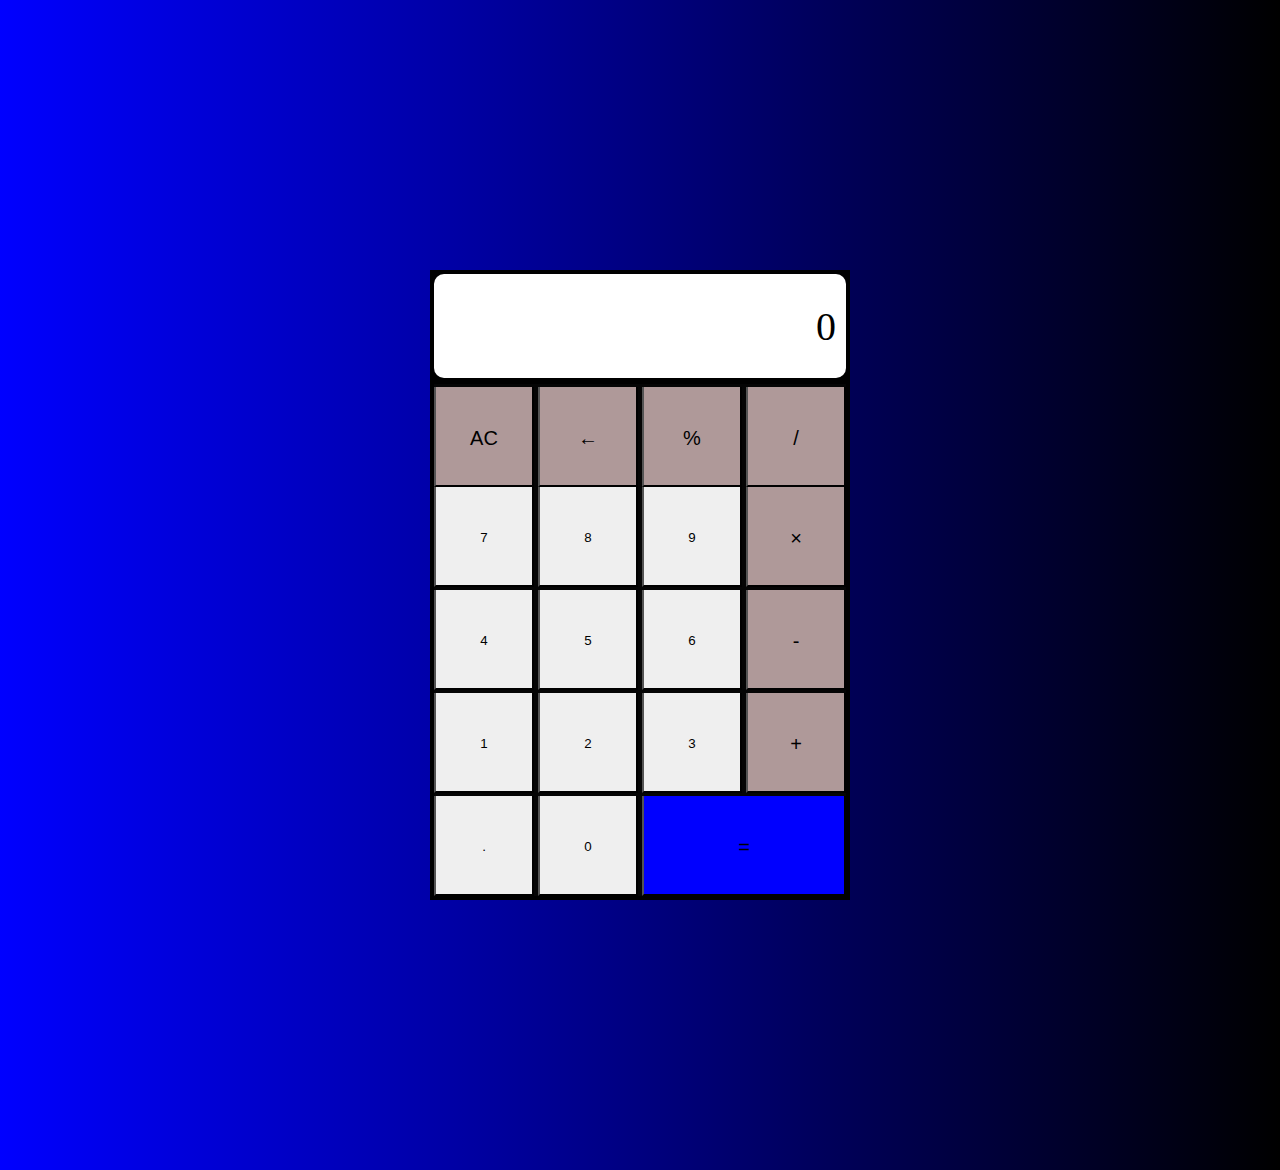
<file: calculadora/index.html>
<!DOCTYPE html>
<html lang="en">
<head>
    <meta charset="UTF-8">
    <meta name="viewport" content="width=device-width, initial-scale=1.0">
    <link rel="stylesheet" href="Styles.css">
    <title>calculadora</title>
</head>
<body>
    <div class="contenedor">
        <div class="display"><input type="text" id ="resultado" readonly></div>
        <div class="botones">


            <button class="operador" id="eliminar-todo">AC</button>
            <button class="operador" id="borrar-anterior">&larr;</button>
            <button class="operador" id="porcentaje">%</button>
            <button class="operador" id="division">/</button>
            <button class="numero" id="7">7</button>
            <button class="numero" id="8">8</button>
            <button class="numero" id="9">9</button>
            <button class="operador" id="multiplicacion">×</button>
            <button class="numero" id="4">4</button>
            <button class="numero" id="5">5</button>
            <button class="numero" id="6">6</button>
            <button class="operador" id="resta">-</button>
            <button class="numero" id="1">1</button>
            <button class="numero" id="2">2</button>
            <button class="numero" id="3">3</button>
            <button class="operador" id="suma">+</button>
            <button class="numero" id="punto">.</button>
            <button class="numero" id="cero">0</button>
            <button class="operador" id="igual">=</button>
            


        </div>


    </div>
<script src="calculadora.js"></script>

</body>
</html>
</file>
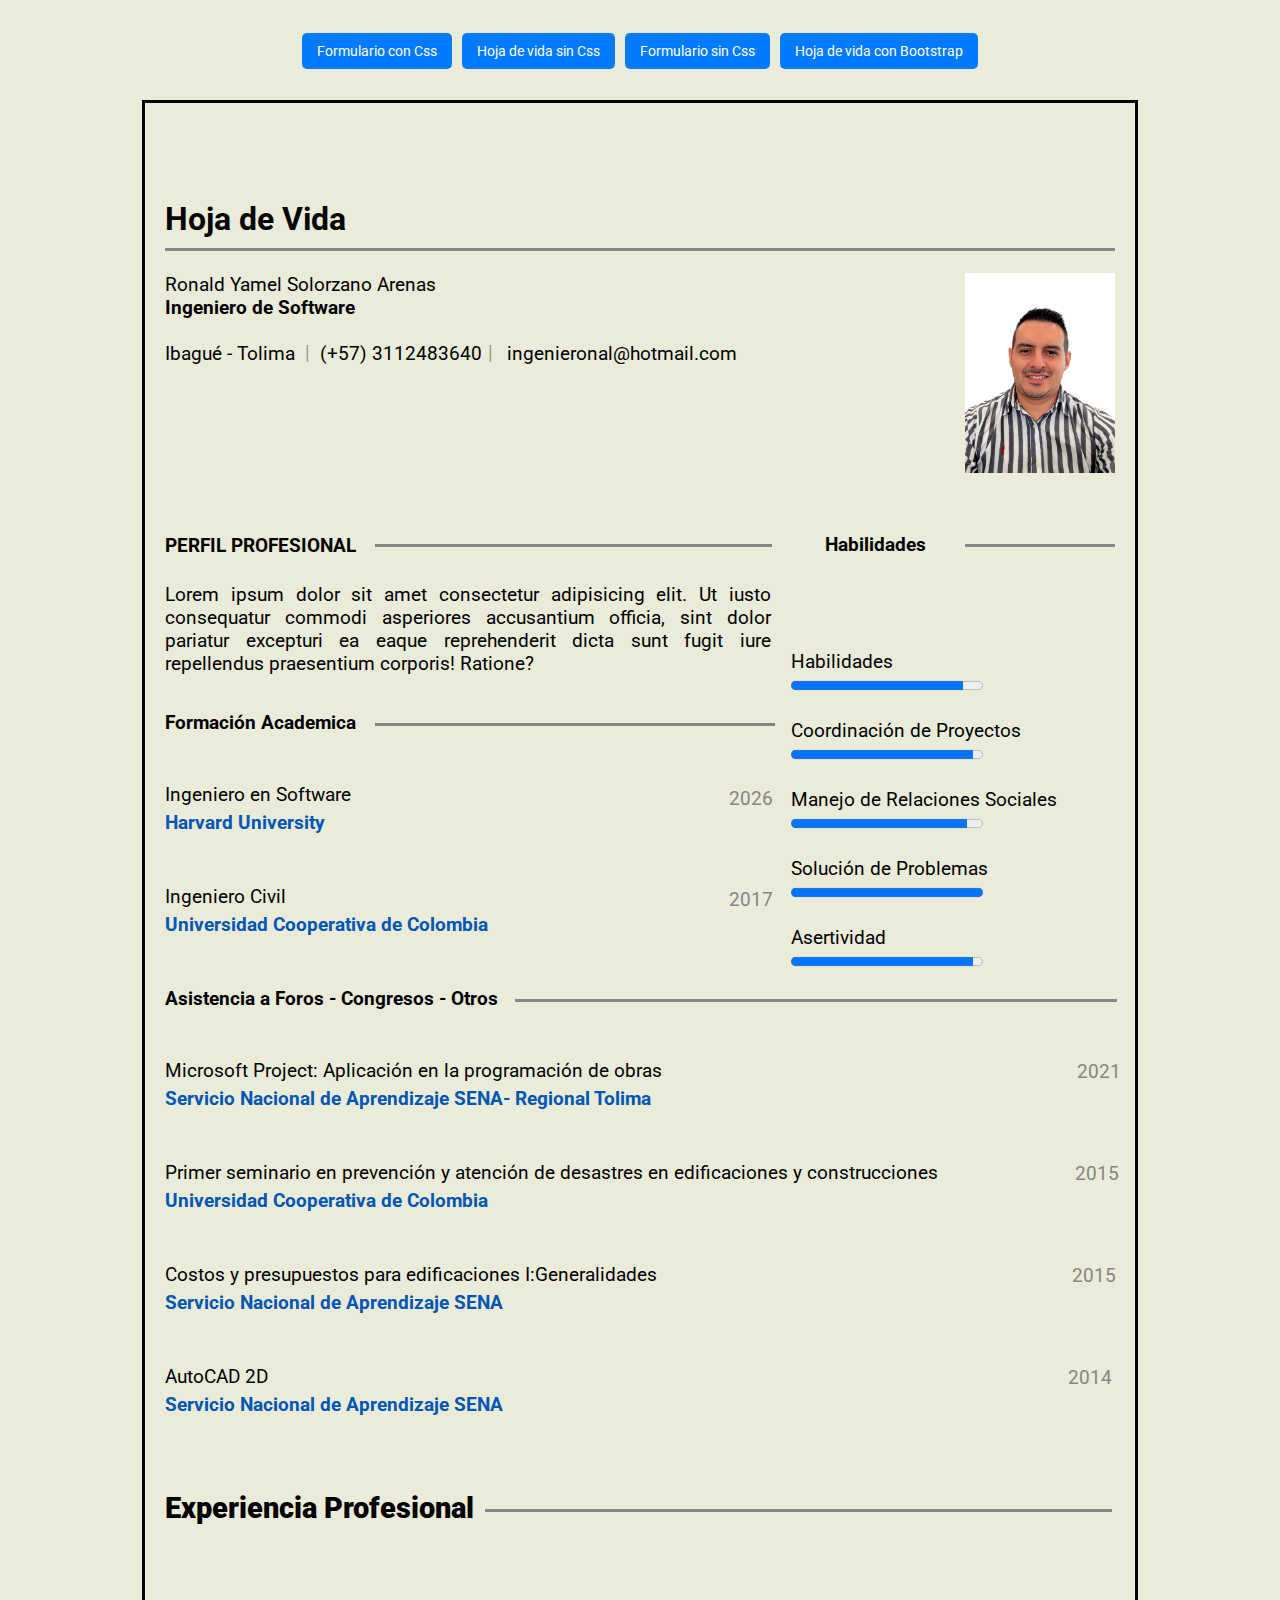
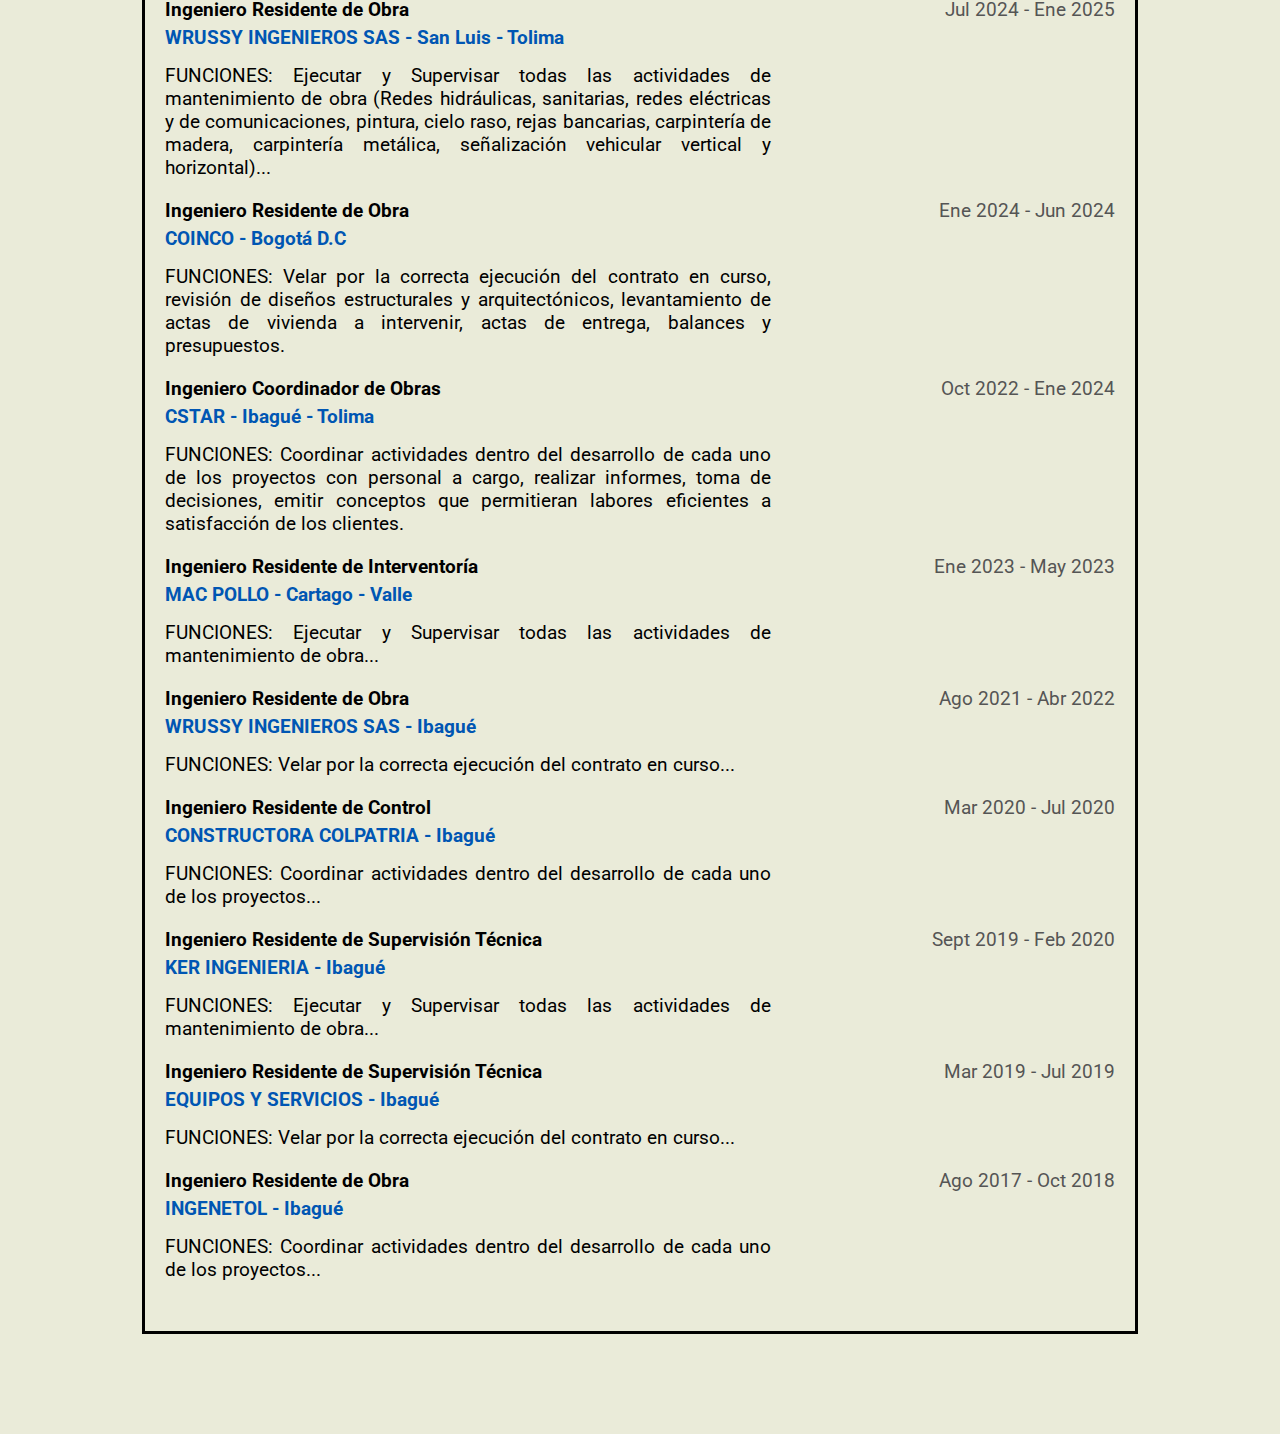
<file: hoja_de_vida/index.html>
<!DOCTYPE html>
<html lang="es">

<head>
    <meta charset="UTF-8">
    <meta name="viewport" content="width=device-width, initial-scale=1.0">
    <link rel="preconnect" href="https://fonts.googleapis.com">
    <link rel="preconnect" href="https://fonts.gstatic.com" crossorigin>
    <link href="https://fonts.googleapis.com/css2?family=Roboto:ital,wght@0,100..900;1,100..900&display=swap" rel="stylesheet">
    <title>Hoja de vida</title>
    <link rel="stylesheet" href="estilos.css">    
</head>
    
<body>
    <div class="botones">

        <a href="pagina2.html" class="boton">Formulario con Css</a>
        <a href="hoja_de_vida_sin_css.html" class="boton">Hoja de vida sin Css</a>
        <a href="pagina2.html" class="boton">Formulario sin Css</a>
        <a href="pagina2.html" class="boton">Hoja de vida con Bootstrap</a>
    </div>


</button>


    <h1>Hoja de Vida</h1>

<div class="contenedor">
    <div class="perfil">
    
        <img src="ronald.png" alt="ronald" width="150" height="200">


        <div class="profesion">
        <label for="Nombre">Ronald Yamel Solorzano Arenas</label>     
        <br>
        <strong>Ingeniero de Software</strong>
        <br><br>
        <label for="municipio">Ibagué - Tolima &nbsp; &nbsp; (+57) 3112483640 &nbsp; &nbsp; ingenieronal@hotmail.com</label>
        <br><br>
        <p id="linea">|</p> 
        <p id="linea2">|</p> 
        </div>
    </div>

<!-- PERFIL PROFESIONAL -->
    <div class ="superior">
        <div class="perfil-profesional"><strong>PERFIL PROFESIONAL</strong></div> 
        <div id="linea-foto"></div>
        <div id="linea-foto2"></div>
        <div class="habilidades"><strong>Habilidades</strong></div> 
    </div>
</div>
        <div class="texto-izquierdo"></div>
        <div class="contenido">Lorem ipsum dolor sit amet consectetur adipisicing elit. Ut iusto consequatur commodi asperiores accusantium officia, sint dolor pariatur excepturi ea eaque reprehenderit dicta sunt fugit iure repellendus praesentium corporis! Ratione?</div>

 <!-- FORMACION ACADEMICA -->
<div>
        <br><br>
        
        <label for="Formacion academica"><strong>Formación Academica</strong></label>
        <br><br><br>
        <div id="linea-formacion"></div>

        <label for="Ingeniero-Software">Ingeniero en Software</label>
        <label for="año" class="año-2026" >2026</label>
        <div class="subtitulos-azules">Harvard University</div> 
        <br><br>
        
        <label for="Ingeniero-Civi">Ingeniero Civil</label>
        <label for="año" class="año-2017" >2017</label>
        <div class="subtitulos-azules">Universidad Cooperativa de Colombia</div> 
        <br><br>



        <div class="Foros"><strong>Asistencia a Foros - Congresos - Otros</strong></div> 
        <div id="linea-foros"></div>
        <br><br>

        <label for="Microsoft Project:">Microsoft Project: Aplicación en la programación de obras</label>
        <label for="año" class="año-2021" >2021</label>
        <div class="subtitulos-azules">Servicio Nacional de Aprendizaje SENA- Regional Tolima</div> 
        <br><br>
        
        <label for="Primer-seminario">Primer seminario en prevención y atención de desastres en edificaciones y construcciones</label>
        <label for="año" class="año-2015" >2015</label>
        <div class="subtitulos-azules">Universidad Cooperativa de Colombia</div> 
        <br><br>

        <label for="costos-presupuestos">Costos y presupuestos para edificaciones I:Generalidades</label>
        <label for="año" class="año-2015-costos" >2015</label>
        <div class="subtitulos-azules">Servicio Nacional de Aprendizaje SENA</div> 
        <br><br>

        <label for="autocad">AutoCAD 2D</label>
        <label for="año" class="año-2014" >2014</label>
        <div class="subtitulos-azules">Servicio Nacional de Aprendizaje SENA</div> 
        <br><br>

<!-- EXPERIENCIA PROFESIONAL -->

        <div class="experiencia-profesional">
  <h2><strong>Experiencia Profesional</strong></h2>
  <div id="linea-experiencia"></div>
  <br><br>

  <div class="item-experiencia">
    <div class="titulo-fecha">
      <span class="titulo-cargo">Ingeniero Residente de Obra</span>
      <span class="fecha">Jul 2024 - Ene 2025</span>
    </div>
    <div class="subtitulos-azules">WRUSSY INGENIEROS SAS - San Luis - Tolima</div>
    <div class="contenido">FUNCIONES: Ejecutar y Supervisar todas las actividades de mantenimiento de obra (Redes hidráulicas, sanitarias, redes eléctricas y de comunicaciones, pintura, cielo raso, rejas bancarias, carpintería de madera, carpintería metálica,
      señalización vehicular vertical y horizontal)...</div>
  </div>

  <div class="item-experiencia">
    <div class="titulo-fecha">
      <span class="titulo-cargo">Ingeniero Residente de Obra</span>
      <span class="fecha">Ene 2024 - Jun 2024</span>
    </div>
    <div class="subtitulos-azules">COINCO - Bogotá D.C</div>
    <div class="contenido">FUNCIONES: Velar por la correcta ejecución del contrato en curso, revisión de diseños estructurales y arquitectónicos, levantamiento de actas de vivienda a intervenir, actas de entrega, balances y presupuestos.</div>
  </div>

  <div class="item-experiencia">
    <div class="titulo-fecha">
      <span class="titulo-cargo">Ingeniero Coordinador de Obras</span>
      <span class="fecha">Oct 2022 - Ene 2024</span>
    </div>
    <div class="subtitulos-azules">CSTAR - Ibagué - Tolima</div>
    <div class="contenido">FUNCIONES: Coordinar actividades dentro del desarrollo de cada uno de los proyectos con personal a cargo, realizar informes, toma de decisiones, emitir conceptos que permitieran labores eficientes a satisfacción de los clientes.</div>
  </div>

  <div class="item-experiencia">
    <div class="titulo-fecha">
      <span class="titulo-cargo">Ingeniero Residente de Interventoría</span>
      <span class="fecha">Ene 2023 - May 2023</span>
    </div>
    <div class="subtitulos-azules">MAC POLLO - Cartago - Valle</div>
    <div class="contenido">FUNCIONES: Ejecutar y Supervisar todas las actividades de mantenimiento de obra...</div>
  </div>

  <div class="item-experiencia">
    <div class="titulo-fecha">
      <span class="titulo-cargo">Ingeniero Residente de Obra</span>
      <span class="fecha">Ago 2021 - Abr 2022</span>
    </div>
    <div class="subtitulos-azules">WRUSSY INGENIEROS SAS - Ibagué</div>
    <div class="contenido">FUNCIONES: Velar por la correcta ejecución del contrato en curso...</div>
  </div>

  <div class="item-experiencia">
    <div class="titulo-fecha">
      <span class="titulo-cargo">Ingeniero Residente de Control</span>
      <span class="fecha">Mar 2020 - Jul 2020</span>
    </div>
    <div class="subtitulos-azules">CONSTRUCTORA COLPATRIA - Ibagué</div>
    <div class="contenido">FUNCIONES: Coordinar actividades dentro del desarrollo de cada uno de los proyectos...</div>
  </div>

  <div class="item-experiencia">
    <div class="titulo-fecha">
      <span class="titulo-cargo">Ingeniero Residente de Supervisión Técnica</span>
      <span class="fecha">Sept 2019 - Feb 2020</span>
    </div>
    <div class="subtitulos-azules">KER INGENIERIA - Ibagué</div>
    <div class="contenido">FUNCIONES: Ejecutar y Supervisar todas las actividades de mantenimiento de obra...</div>
  </div>

  <div class="item-experiencia">
    <div class="titulo-fecha">
      <span class="titulo-cargo">Ingeniero Residente de Supervisión Técnica</span>
      <span class="fecha">Mar 2019 - Jul 2019</span>
    </div>
    <div class="subtitulos-azules">EQUIPOS Y SERVICIOS - Ibagué</div>
    <div class="contenido">FUNCIONES: Velar por la correcta ejecución del contrato en curso...</div>
  </div>

  <div class="item-experiencia">
    <div class="titulo-fecha">
      <span class="titulo-cargo">Ingeniero Residente de Obra</span>
      <span class="fecha">Ago 2017 - Oct 2018</span>
    </div>
    <div class="subtitulos-azules">INGENETOL - Ibagué</div>
    <div class="contenido">FUNCIONES: Coordinar actividades dentro del desarrollo de cada uno de los proyectos...</div>
  </div>
</div>




<!-- BARRAS  -->

<div class="contenedor-barras">

<div class="barras">

    <div class="texto-habilidades">
        <label for="habilidades">Habilidades</label>
    </div>

    <div class="barra-habilidades">
    <progress value="90" max="100"></progress>
    </div>
    <br>

    <div class="texto-coordinacion">
        <label for="coordinacion">Coordinación de Proyectos</label>
    </div>

    <div class="barra-coordinacion">
    <progress value="95" max="100"></progress>
    </div>
    <br>

    <div class="texto-relaciones">
        <label for="manejo-relaciones">Manejo de Relaciones Sociales</label>
    </div>

    <div class="barra-relaciones">
    <progress value="92" max="100"></progress>
    </div>
    <br>

    <div class="texto-solucion">
        <label for="solucion-problemas">Solución de Problemas</label>
    </div>

    <div class="barra-solucion">
    <progress value="100" max="100"></progress>
    </div>
    <br>

    <div class="texto-asertividad">
        <label for="asertividad">Asertividad</label>
    </div>

    <div class="barra-asertividad">
    <progress value="95" max="100"></progress>
    </div>

</div>

</div>



</body>
</html>
</file>
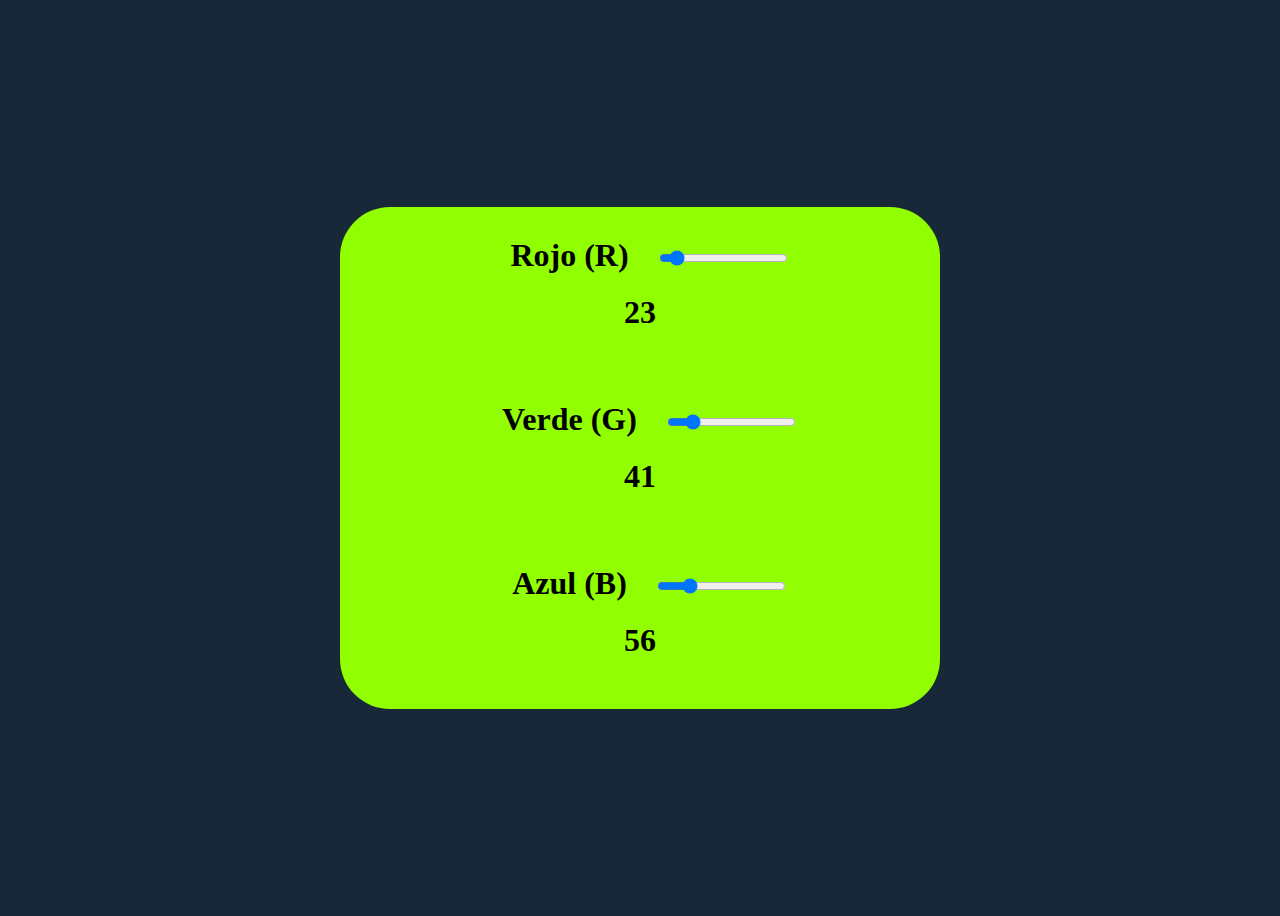
<file: input_color_RGB/index.html>
<!DOCTYPE html>
<html lang="en">
 <head>
   <meta charset="UTF-8">
   <meta name="viewport" content="width=device-width, initial-scale=1.0">
   <link rel="stylesheet" href="styles.css">
   <link rel="icon" type="image/png" href="imagenes/favicon.png">
   <title>Color RGB</title>
 </head>

 <body>
  <div class="contenedor-principal">
    <div class="contenedor-interno">
      <div class="color">
        <label for="rojo">Rojo (R)</label>
        <input id="rojo" type="range" min="0" max="255" value="23" step="1">
        <p id="texto-rojo"></p>

      </div>
      <div class="color">
        <label for="verde">Verde (G)</label>
        <input id="verde" type="range" min="0" max="255" value="41" step="1">
        <p id="texto-verde"></p>
      </div>
      <div class="color">
        <label for="azul">Azul (B)</label>
        <input id="azul" type="range" min="0" max="255" value="56" step="1">
        <p id="texto-azul"></p>
      </div>
    </div>
  </div>
  <script src="color_RGB.js"></script>
 </body>
</html>
</file>
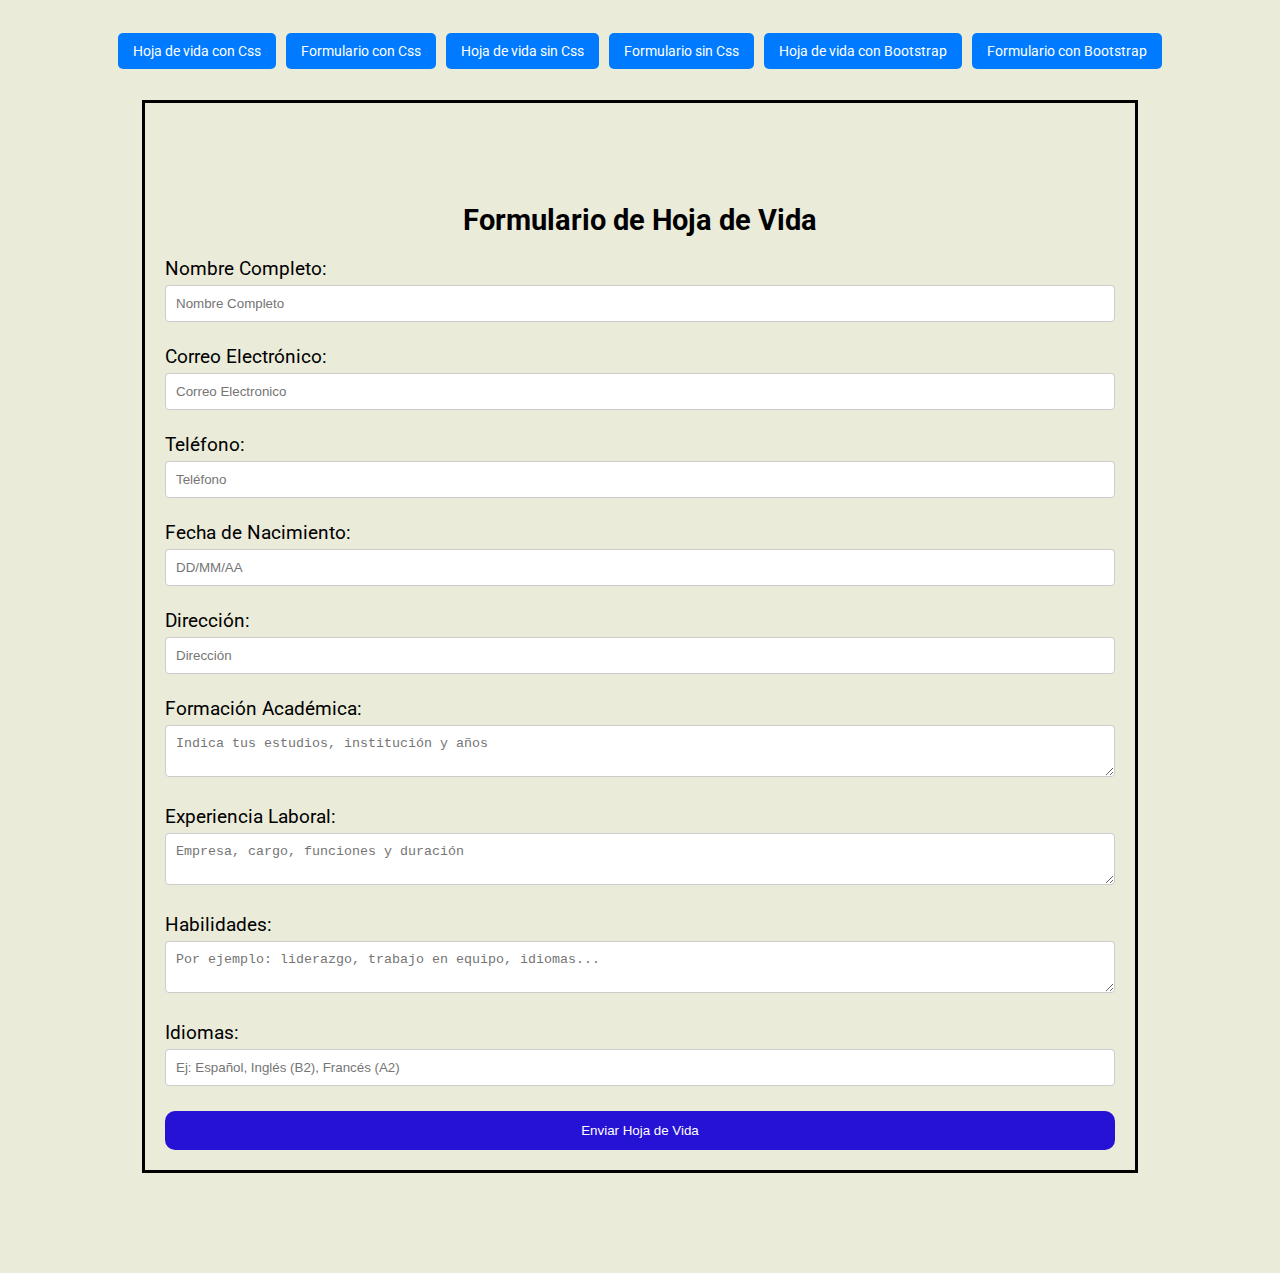
<file: hoja_de_vida/formulario.html>
<!DOCTYPE html>
<html lang="en">
<head>
    <meta charset="UTF-8">
    <meta name="viewport" content="width=device-width, initial-scale=1.0">
    <link href="https://fonts.googleapis.com/css2?family=Roboto:ital,wght@0,100..900;1,100..900&display=swap" rel="stylesheet">
    <title>Formulario</title>
    <link rel="stylesheet" href="formulario.css">
</head>

<body>
    <div class="botones">
        <a href="hoja_de_vida.html" class="boton">Hoja de vida con Css</a>
        <a href="formulario.html" class="boton">Formulario con Css</a>
        <a href="hoja_de_vida_sin_css.html" class="boton">Hoja de vida sin Css</a>
        <a href="formulario_sin_css.html" class="boton">Formulario sin Css</a>
        <a href="hoja_vida_bootstrap.html" class="boton">Hoja de vida con Bootstrap</a>
        <a href="formulario_bootstrap.html" class="boton">Formulario con Bootstrap</a>
    </div>

   
<div class="formulario">
    <h2>Formulario de Hoja de Vida</h2>
      
      <label for="nombre">Nombre Completo:</label>
      <br>
      <input type="text" id="nombre" name="nombre" required placeholder="Nombre Completo">
      <br><br>

      <label for="correo">Correo Electrónico:</label>
      <input type="email" id="correo" name="correo" required placeholder="Correo Electronico">
      <br><br>

      <label for="telefono">Teléfono:</label>
      <input type="tel" id="telefono" name="telefono" required placeholder="Teléfono">
      <br><br>

      <label for="nacimiento">Fecha de Nacimiento:</label>
      <input type="text" id="nacimiento" name="nacimiento" required placeholder="DD/MM/AA">
      <br><br>

      <label for="direccion">Dirección:</label>
      <input type="text" id="direccion" name="direccion" required placeholder="Dirección">
      <br><br>

      <label for="educacion">Formación Académica:</label>
      <textarea id="educacion" name="educacion" required placeholder="Indica tus estudios, institución y años"></textarea>
      <br><br>

      <label for="experiencia">Experiencia Laboral:</label>
      <textarea id="experiencia" name="experiencia"  placeholder="Empresa, cargo, funciones y duración"></textarea>
      <br><br>

      <label for="habilidades">Habilidades:</label>
      <textarea id="habilidades" name="habilidades" placeholder="Por ejemplo: liderazgo, trabajo en equipo, idiomas..."></textarea>
      <br><br>

      <label for="idiomas">Idiomas:</label>
      <input type="text" id="idiomas" name="idiomas" placeholder="Ej: Español, Inglés (B2), Francés (A2)">
      <br><br>

      <input type="submit" value="Enviar Hoja de Vida">
    </form>
  </div>
    
    

</body>

        
</html>
</file>
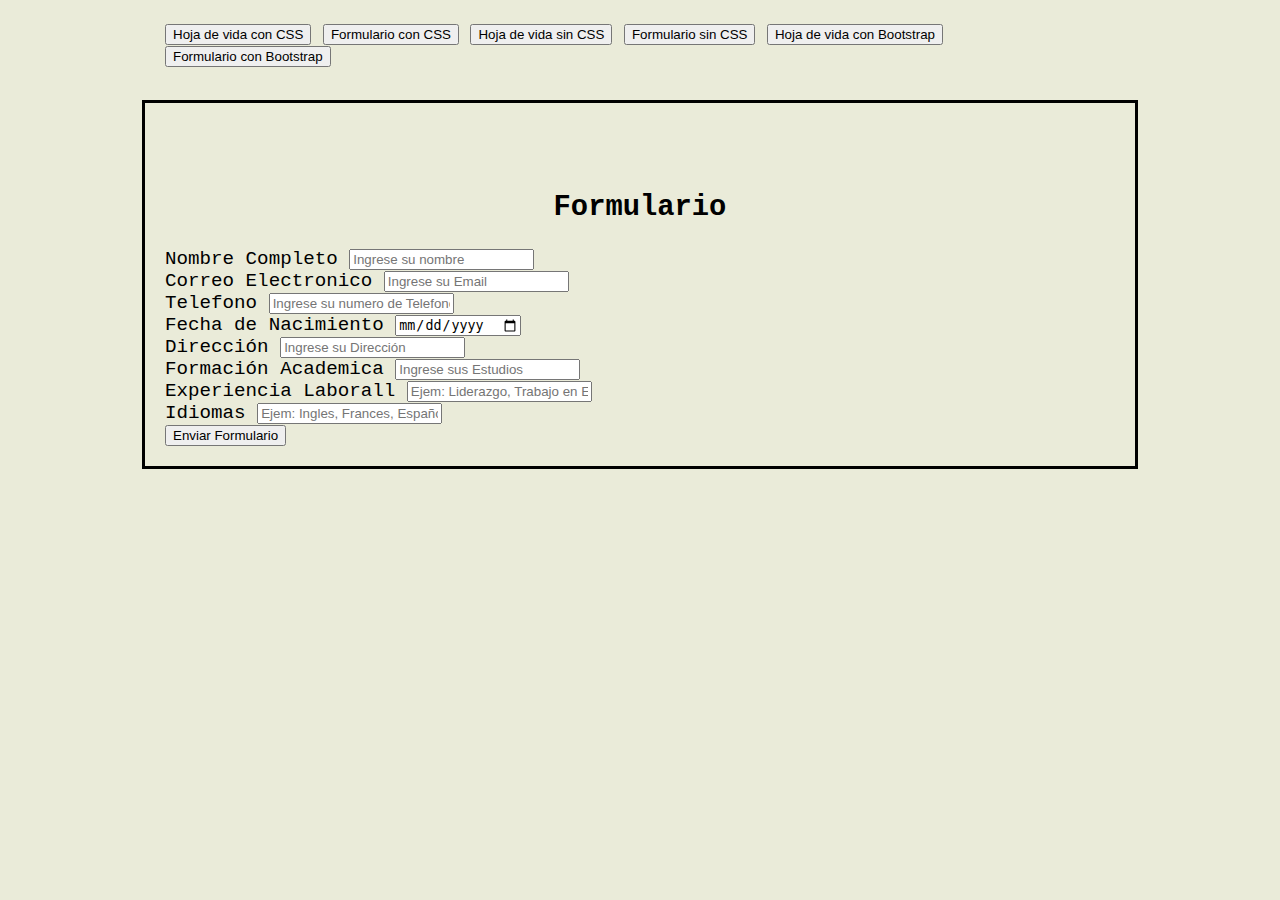
<file: hoja_de_vida/formulario_bootstrap.html>
<!DOCTYPE html>
<html lang="en">
<head>
    <meta charset="UTF-8">
    <meta name="viewport" content="width=device-width, initial-scale=1.0">
    <title>Formulario - Bootstrap</title>
    <link href="https://cdn.jsdelivr.net/npm/bootstrap@5.3.7/dist/css/bootstrap.min.css" rel="stylesheet" integrity="sha384-LN+7fdVzj6u52u30Kp6M/trliBMCMKTyK833zpbD+pXdCLuTusPj697FH4R/5mcr" crossorigin="anonymous">
    <link rel="stylesheet" href="formulario_bootstrap.css">
</head>
<body>
        <div class="row">
            <button type="button" class="col-12 col-lg btn btn-outline-primary" onclick="location.href='hoja_de_vida.html'">Hoja de vida con CSS</button>
            <button type="button" class="col-12 col-lg btn btn-outline-secondary" onclick="location.href='formulario.html'">Formulario con CSS</button>
            <button type="button" class="col-12 col-lg btn btn-outline-success" onclick="location.href='hoja_de_vida_sin_css.html'">Hoja de vida sin CSS</button>
            <button type="button" class="col-12 col-lg btn btn-outline-danger" onclick="location.href='formulario_sin_css.html'">Formulario sin CSS</button>
            <button type="button" class="col-12 col-lg btn btn-outline-warning" onclick="location.href='hoja_vida_bootstrap.html'">Hoja de vida con Bootstrap</button>
            <button type="button" class="col-12 col-lg btn btn-outline-primary" onclick="location.href='formulario_bootstrap.html'">Formulario con Bootstrap</button>
        </div>


        <h2 style="text-align: center;"><strong>Formulario</strong></h2>
    
        <div class="mb-3">
            <label for="formGroupExampleInput" class="form-label">Nombre Completo</label>
            <input type="text" class="form-control" id="formGroupExampleInput" placeholder="Ingrese su nombre">
        </div>
        <div class="mb-3">
            <label for="formGroupExampleInput2" class="form-label">Correo Electronico</label>
            <input type="text" class="form-control" id="formGroupExampleInput2" placeholder="Ingrese su Email">
        </div>
        <div class="mb-3">
            <label for="formGroupExampleInput" class="form-label">Telefono</label>
            <input type="tel" class="form-control" id="formGroupExampleInput" placeholder="Ingrese su numero de Telefono">
        </div>
        <div class="mb-3">
            <label for="formGroupExampleInput2" class="form-label">Fecha de Nacimiento</label>
            <input type="date" class="form-control" id="formGroupExampleInput2">
        </div>
        <div class="mb-3">
            <label for="formGroupExampleInput" class="form-label">Dirección</label>
            <input type="text" class="form-control" id="formGroupExampleInput" placeholder="Ingrese su Dirección">
        </div>
        <div class="mb-3">
            <label for="formGroupExampleInput2" class="form-label">Formación Academica</label>
            <input type="text" class="form-control" id="formGroupExampleInput2" placeholder="Ingrese sus Estudios">
        </div>
        <div class="mb-3">
            <label for="formGroupExampleInput" class="form-label">Experiencia Laborall</label>
            <input type="text" class="form-control" id="formGroupExampleInput" placeholder="Ejem: Liderazgo, Trabajo en Equipo....">
        </div>
        <div class="mb-3">
            <label for="formGroupExampleInput2" class="form-label">Idiomas</label>
            <input type="text" class="form-control" id="formGroupExampleInput2" placeholder="Ejem: Ingles, Frances, Español">
        </div>

        <div class="d-grid gap-2 col-6 mx-auto">
            <button type="button" class="col-12 col-lg btn btn-outline-success">Enviar Formulario</button>
        </div>
        <script src="https://cdn.jsdelivr.net/npm/bootstrap@5.3.7/dist/js/bootstrap.bundle.min.js" integrity="sha384-ndDqU0Gzau9qJ1lfW4pNLlhNTkCfHzAVBReH9diLvGRem5+R9g2FzA8ZGN954O5Q" crossorigin="anonymous"></script> 

</body>
       
</html>
</file>
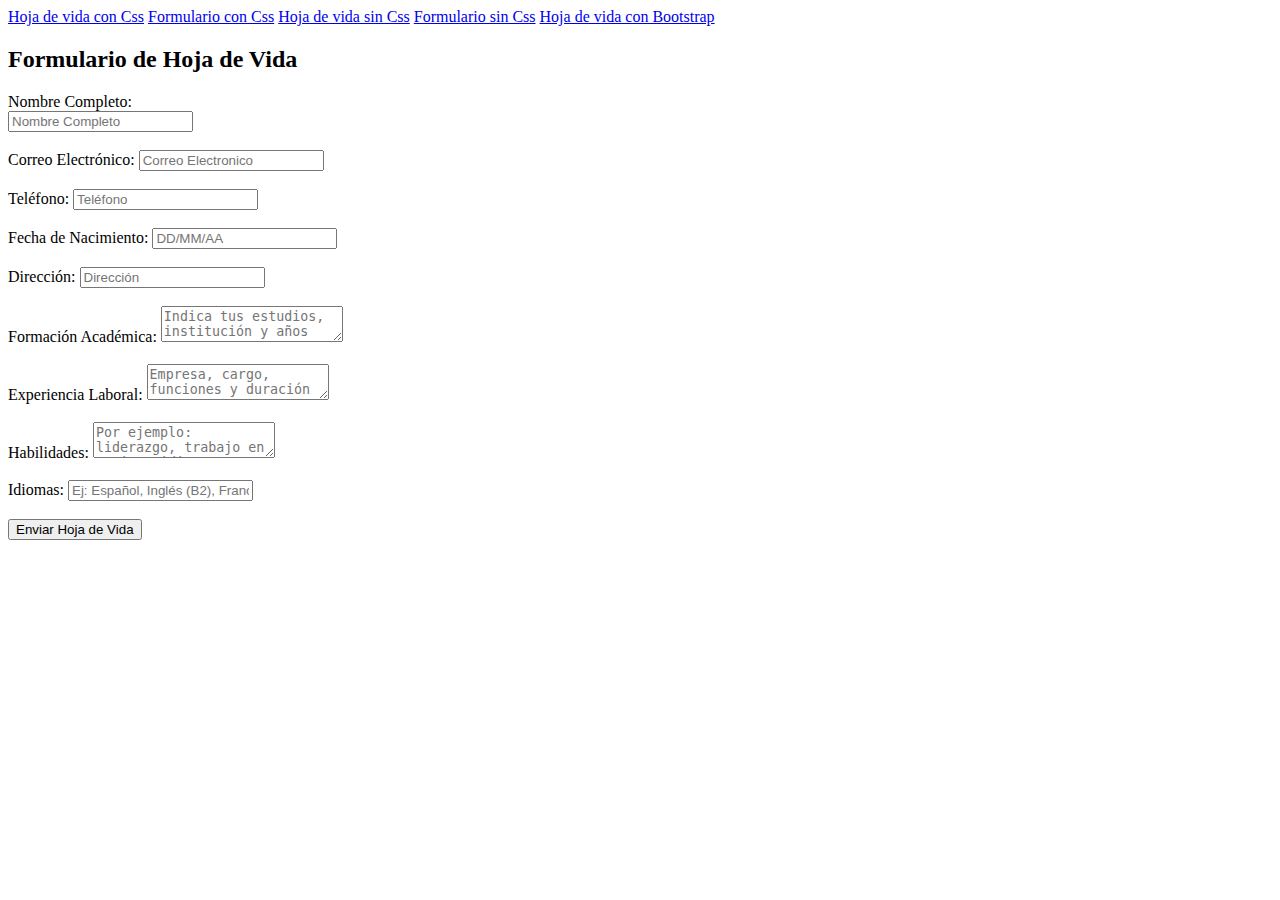
<file: hoja_de_vida/formulario_sin_css.html>
<!DOCTYPE html>
<html lang="en">
<head>
    <meta charset="UTF-8">
    <meta name="viewport" content="width=device-width, initial-scale=1.0">
    <title>Formulario</title>
</head>

<body>
    <div class="botones">
        <a href="hoja_de_vida.html" class="boton">Hoja de vida con Css</a>
        <a href="formulario.html" class="boton">Formulario con Css</a>
        <a href="hoja_de_vida_sin_css.html" class="boton">Hoja de vida sin Css</a>
        <a href="formulario_sin_css.html" class="boton">Formulario sin Css</a>
        <a href="pagina2.html" class="boton">Hoja de vida con Bootstrap</a>
    </div>


   
    <div class="formulario">
        <h2>Formulario de Hoja de Vida</h2>
      
        <label for="nombre">Nombre Completo:</label>
        <br>
        <input type="text" id="nombre" name="nombre" required placeholder="Nombre Completo">
        <br><br>

        <label for="correo">Correo Electrónico:</label>
        <input type="email" id="correo" name="correo" required placeholder="Correo Electronico">
        <br><br>

        <label for="telefono">Teléfono:</label>
        <input type="tel" id="telefono" name="telefono" required placeholder="Teléfono">
        <br><br>

        <label for="nacimiento">Fecha de Nacimiento:</label>
        <input type="text" id="nacimiento" name="nacimiento" required placeholder="DD/MM/AA">
        <br><br>

        <label for="direccion">Dirección:</label>
        <input type="text" id="direccion" name="direccion" required placeholder="Dirección">
        <br><br>

        <label for="educacion">Formación Académica:</label>
        <textarea id="educacion" name="educacion" required placeholder="Indica tus estudios, institución y años"></textarea>
        <br><br>

        <label for="experiencia">Experiencia Laboral:</label>
        <textarea id="experiencia" name="experiencia"  placeholder="Empresa, cargo, funciones y duración"></textarea>
        <br><br>

        <label for="habilidades">Habilidades:</label>
        <textarea id="habilidades" name="habilidades" placeholder="Por ejemplo: liderazgo, trabajo en equipo, idiomas..."></textarea>
        <br><br>

        <label for="idiomas">Idiomas:</label>
        <input type="text" id="idiomas" name="idiomas" placeholder="Ej: Español, Inglés (B2), Francés (A2)">
        <br><br>

        <input type="submit" value="Enviar Hoja de Vida">
        </form>
  </div>
    
</body>

        
</html>
</file>
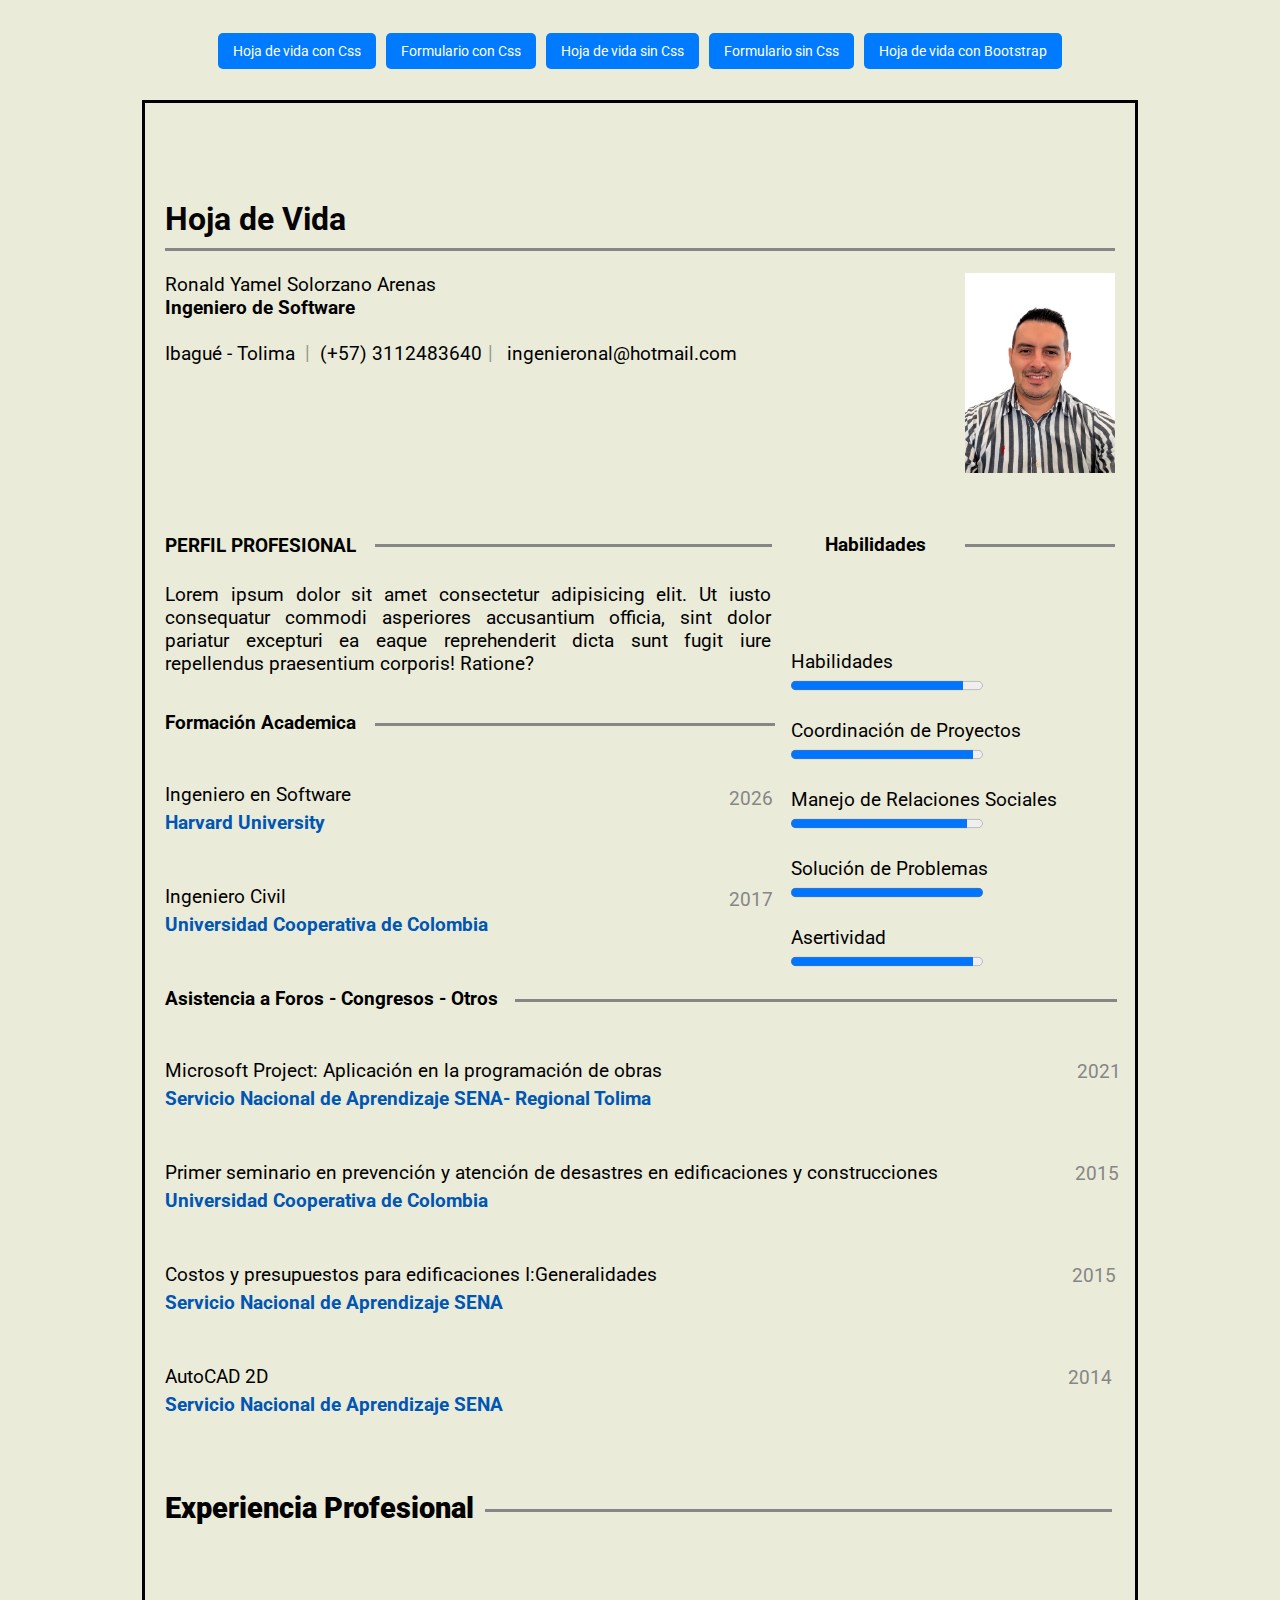
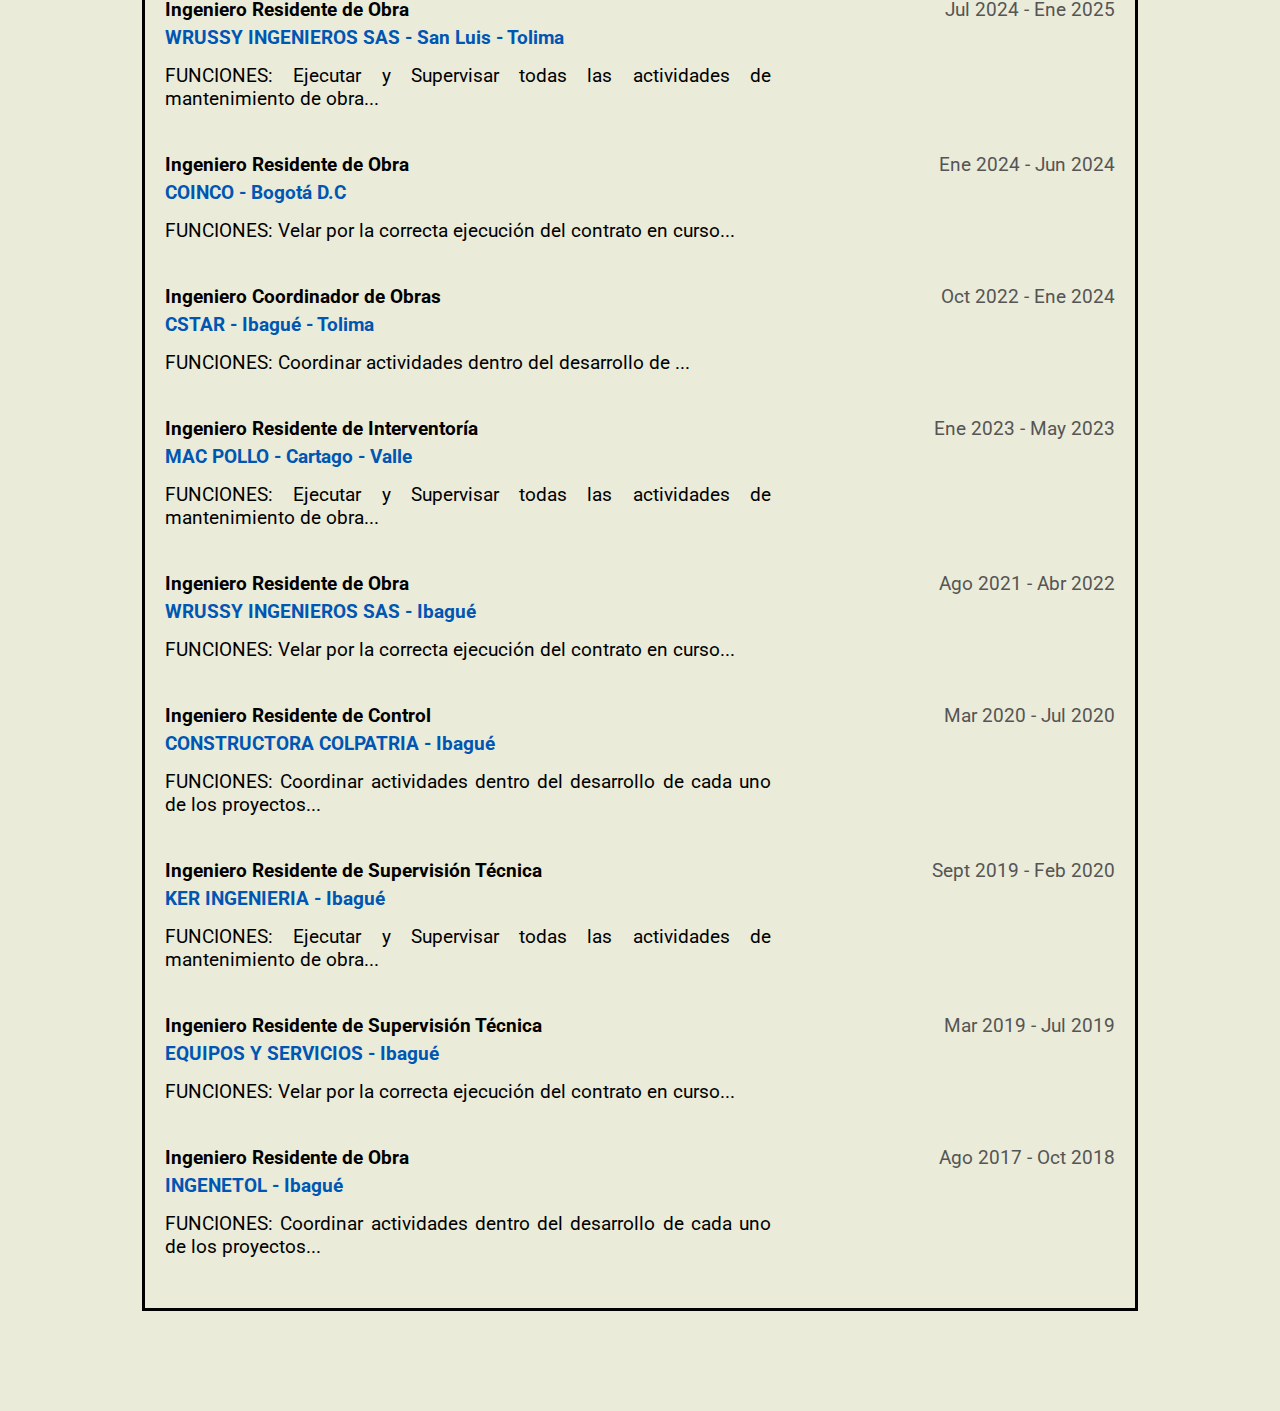
<file: hoja_de_vida/hoja_de_vida.html>
<!DOCTYPE html>
<html lang="es">

<head>
    <meta charset="UTF-8">
    <meta name="viewport" content="width=device-width, initial-scale=1.0">
    <link rel="preconnect" href="https://fonts.googleapis.com">
    <link rel="preconnect" href="https://fonts.gstatic.com" crossorigin>
    <link href="https://fonts.googleapis.com/css2?family=Roboto:ital,wght@0,100..900;1,100..900&display=swap" rel="stylesheet">
    <title>Hoja de vida</title>
    <link rel="stylesheet" href="estilos.css">    
</head>
    
<body>
    <div class="botones">
        <a href="hoja_de_vida.html" class="boton">Hoja de vida con Css</a>
        <a href="formulario.html" class="boton">Formulario con Css</a>
        <a href="hoja_de_vida_sin_css.html" class="boton">Hoja de vida sin Css</a>
        <a href="formulario_sin_css.html" class="boton">Formulario sin Css</a>
        <a href="hoja_vida_bootstrap.html" class="boton">Hoja de vida con Bootstrap</a>
    </div>


    <h1>Hoja de Vida</h1>

<div class="contenedor">
    <div class="perfil">
    
        <img src="ronald.png" alt="ronald" width="150" height="200">


        <div class="profesion">
        <label for="Nombre">Ronald Yamel Solorzano Arenas</label>     
        <br>
        <strong>Ingeniero de Software</strong>
        <br><br>
        <label for="municipio">Ibagué - Tolima &nbsp; &nbsp; (+57) 3112483640 &nbsp; &nbsp; ingenieronal@hotmail.com</label>
        <br><br>
        <p id="linea">|</p> 
        <p id="linea2">|</p> 
        </div>
    </div>

<!-- PERFIL PROFESIONAL -->
    <div class ="superior">
        <div class="perfil-profesional"><strong>PERFIL PROFESIONAL</strong></div> 
        <div id="linea-foto"></div>
        <div id="linea-foto2"></div>
        <div class="habilidades"><strong>Habilidades</strong></div> 
    </div>
</div>
        <div class="texto-izquierdo"></div>
        <div class="contenido">Lorem ipsum dolor sit amet consectetur adipisicing elit. Ut iusto consequatur commodi asperiores accusantium officia, sint dolor pariatur excepturi ea eaque reprehenderit dicta sunt fugit iure repellendus praesentium corporis! Ratione?</div>

 <!-- FORMACION ACADEMICA -->
<div>
        <br><br>
        
        <label for="Formacion academica"><strong>Formación Academica</strong></label>
        <br><br><br>
        <div id="linea-formacion"></div>

        <label for="Ingeniero-Software">Ingeniero en Software</label>
        <label for="año" class="año-2026" >2026</label>
        <div class="subtitulos-azules">Harvard University</div> 
        <br><br>
        
        <label for="Ingeniero-Civi">Ingeniero Civil</label>
        <label for="año" class="año-2017" >2017</label>
        <div class="subtitulos-azules">Universidad Cooperativa de Colombia</div> 
        <br><br>



        <div class="Foros"><strong>Asistencia a Foros - Congresos - Otros</strong></div> 
        <div id="linea-foros"></div>
        <br><br>

        <label for="Microsoft Project:">Microsoft Project: Aplicación en la programación de obras</label>
        <label for="año" class="año-2021" >2021</label>
        <div class="subtitulos-azules">Servicio Nacional de Aprendizaje SENA- Regional Tolima</div> 
        <br><br>
        
        <label for="Primer-seminario">Primer seminario en prevención y atención de desastres en edificaciones y construcciones</label>
        <label for="año" class="año-2015" >2015</label>
        <div class="subtitulos-azules">Universidad Cooperativa de Colombia</div> 
        <br><br>

        <label for="costos-presupuestos">Costos y presupuestos para edificaciones I:Generalidades</label>
        <label for="año" class="año-2015-costos" >2015</label>
        <div class="subtitulos-azules">Servicio Nacional de Aprendizaje SENA</div> 
        <br><br>

        <label for="autocad">AutoCAD 2D</label>
        <label for="año" class="año-2014" >2014</label>
        <div class="subtitulos-azules">Servicio Nacional de Aprendizaje SENA</div> 
        <br><br>

<!-- EXPERIENCIA PROFESIONAL -->

        <div class="experiencia-profesional">
          <h2><strong>Experiencia Profesional</strong></h2>
         <div id="linea-experiencia"></div>
         <br><br>

        <div class="item-experiencia">
          <div class="titulo-fecha">
            <span class="titulo-cargo">Ingeniero Residente de Obra</span>
            <span class="fecha">Jul 2024 - Ene 2025</span>
          </div>
          <div class="subtitulos-azules">WRUSSY INGENIEROS SAS - San Luis - Tolima</div>
          <div class="contenido">FUNCIONES: Ejecutar y Supervisar todas las actividades de mantenimiento de obra...</div>
        </div>
        <br>

        <div class="item-experiencia">
          <div class="titulo-fecha">
            <span class="titulo-cargo">Ingeniero Residente de Obra</span>
            <span class="fecha">Ene 2024 - Jun 2024</span>
          </div>
          <div class="subtitulos-azules">COINCO - Bogotá D.C</div>
          <div class="contenido">FUNCIONES: Velar por la correcta ejecución del contrato en curso...</div>
        </div>
        <br>

        <div class="item-experiencia">
          <div class="titulo-fecha">
            <span class="titulo-cargo">Ingeniero Coordinador de Obras</span>
            <span class="fecha">Oct 2022 - Ene 2024</span>
          </div>
          <div class="subtitulos-azules">CSTAR - Ibagué - Tolima</div>
          <div class="contenido">FUNCIONES: Coordinar actividades dentro del desarrollo de ...</div>
        </div>
        <br>

        <div class="item-experiencia">
          <div class="titulo-fecha">
            <span class="titulo-cargo">Ingeniero Residente de Interventoría</span>
            <span class="fecha">Ene 2023 - May 2023</span>
          </div>
          <div class="subtitulos-azules">MAC POLLO - Cartago - Valle</div>
          <div class="contenido">FUNCIONES: Ejecutar y Supervisar todas las actividades de mantenimiento de obra...</div>
        </div>
        <br>

        <div class="item-experiencia">
          <div class="titulo-fecha">
            <span class="titulo-cargo">Ingeniero Residente de Obra</span>
            <span class="fecha">Ago 2021 - Abr 2022</span>
          </div>
          <div class="subtitulos-azules">WRUSSY INGENIEROS SAS - Ibagué</div>
          <div class="contenido">FUNCIONES: Velar por la correcta ejecución del contrato en curso...</div>
        </div>
        <br>

        <div class="item-experiencia">
          <div class="titulo-fecha">
            <span class="titulo-cargo">Ingeniero Residente de Control</span>
            <span class="fecha">Mar 2020 - Jul 2020</span>
          </div>
          <div class="subtitulos-azules">CONSTRUCTORA COLPATRIA - Ibagué</div>
          <div class="contenido">FUNCIONES: Coordinar actividades dentro del desarrollo de cada uno de los proyectos...</div>
        </div>
        <br>

        <div class="item-experiencia">
          <div class="titulo-fecha">
            <span class="titulo-cargo">Ingeniero Residente de Supervisión Técnica</span>
            <span class="fecha">Sept 2019 - Feb 2020</span>
          </div>
          <div class="subtitulos-azules">KER INGENIERIA - Ibagué</div>
          <div class="contenido">FUNCIONES: Ejecutar y Supervisar todas las actividades de mantenimiento de obra...</div>
        </div>
        <br>

        <div class="item-experiencia">
          <div class="titulo-fecha">
            <span class="titulo-cargo">Ingeniero Residente de Supervisión Técnica</span>
            <span class="fecha">Mar 2019 - Jul 2019</span>
          </div>
          <div class="subtitulos-azules">EQUIPOS Y SERVICIOS - Ibagué</div>
          <div class="contenido">FUNCIONES: Velar por la correcta ejecución del contrato en curso...</div>
        </div>
        <br>

        <div class="item-experiencia">
          <div class="titulo-fecha">
            <span class="titulo-cargo">Ingeniero Residente de Obra</span>
            <span class="fecha">Ago 2017 - Oct 2018</span>
          </div>
          <div class="subtitulos-azules">INGENETOL - Ibagué</div>
          <div class="contenido">FUNCIONES: Coordinar actividades dentro del desarrollo de cada uno de los proyectos...</div>
        </div>
      </div>




<!-- BARRAS  -->

<div class="contenedor-barras">

<div class="barras">

    <div class="texto-habilidades">
        <label for="habilidades">Habilidades</label>
    </div>

    <div class="barra-habilidades">
    <progress value="90" max="100"></progress>
    </div>
    <br>

    <div class="texto-coordinacion">
        <label for="coordinacion">Coordinación de Proyectos</label>
    </div>

    <div class="barra-coordinacion">
    <progress value="95" max="100"></progress>
    </div>
    <br>

    <div class="texto-relaciones">
        <label for="manejo-relaciones">Manejo de Relaciones Sociales</label>
    </div>

    <div class="barra-relaciones">
    <progress value="92" max="100"></progress>
    </div>
    <br>

    <div class="texto-solucion">
        <label for="solucion-problemas">Solución de Problemas</label>
    </div>

    <div class="barra-solucion">
    <progress value="100" max="100"></progress>
    </div>
    <br>

    <div class="texto-asertividad">
        <label for="asertividad">Asertividad</label>
    </div>

    <div class="barra-asertividad">
    <progress value="95" max="100"></progress>
    </div>

</div>

</div>



</body>
</html>
</file>
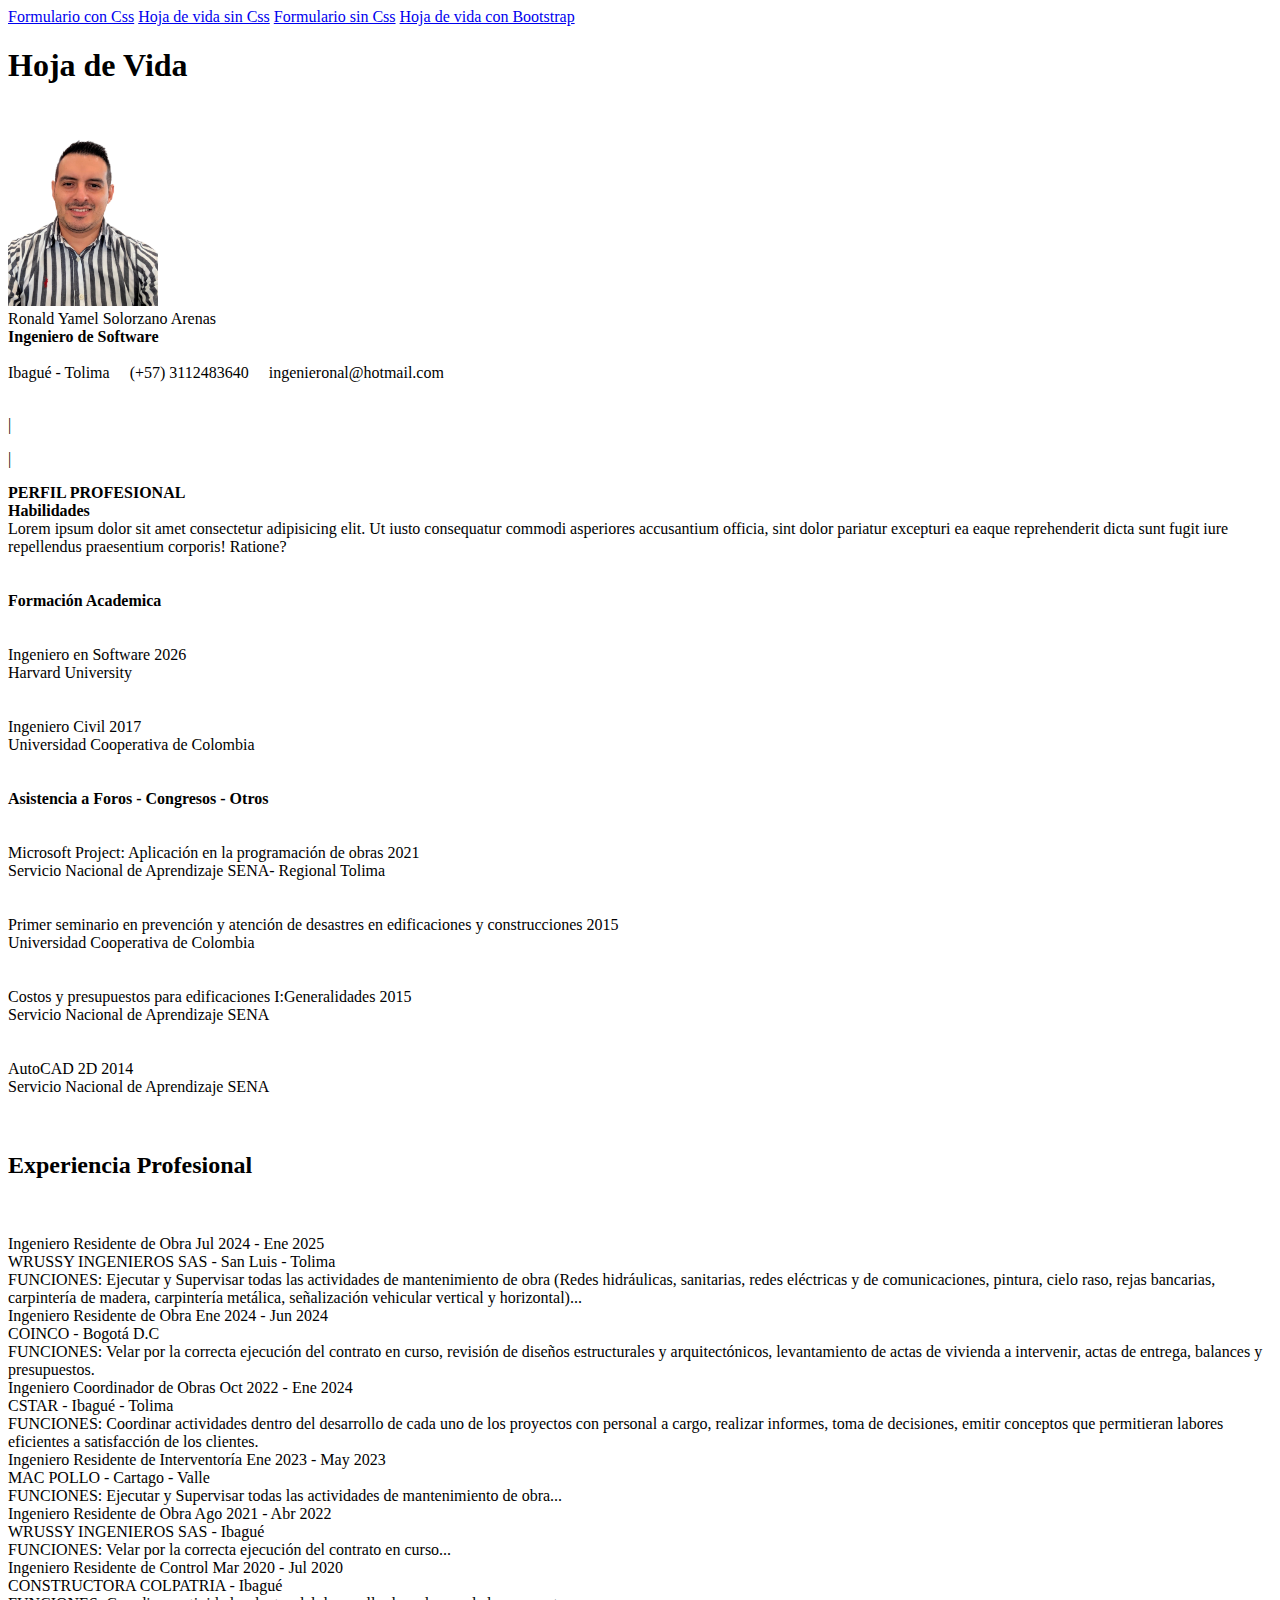
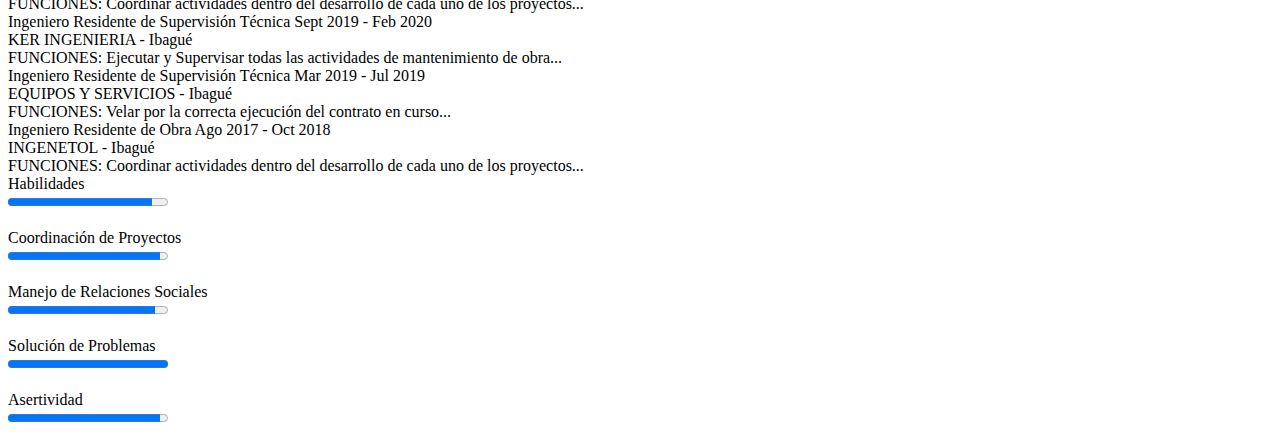
<file: hoja_de_vida/hoja_de_vida_sin_css.html>
<!DOCTYPE html>
<html lang="es">

<head>
    <meta charset="UTF-8">
    <meta name="viewport" content="width=device-width, initial-scale=1.0">
    <link rel="preconnect" href="https://fonts.googleapis.com">
    <link rel="preconnect" href="https://fonts.gstatic.com" crossorigin>
    <link href="https://fonts.googleapis.com/css2?family=Roboto:ital,wght@0,100..900;1,100..900&display=swap" rel="stylesheet">
    <title>Hoja de vida</title>
       
</head>
    
<body>
    <div class="botones">

        <a href="pagina2.html" class="boton">Formulario con Css</a>
        <a href="hoja_de_vida_sin_css.html" class="boton">Hoja de vida sin Css</a>
        <a href="pagina2.html" class="boton">Formulario sin Css</a>
        <a href="pagina2.html" class="boton">Hoja de vida con Bootstrap</a>
    </div>


    <h1>Hoja de Vida</h1>

<div class="contenedor">
    <div class="perfil">
    
        <img src="ronald.png" alt="ronald" width="150" height="200">


        <div class="profesion">
        <label for="Nombre">Ronald Yamel Solorzano Arenas</label>     
        <br>
        <strong>Ingeniero de Software</strong>
        <br><br>
        <label for="municipio">Ibagué - Tolima &nbsp; &nbsp; (+57) 3112483640 &nbsp; &nbsp; ingenieronal@hotmail.com</label>
        <br><br>
        <p id="linea">|</p> 
        <p id="linea2">|</p> 
        </div>
    </div>

<!-- PERFIL PROFESIONAL -->
    <div class ="superior">
        <div class="perfil-profesional"><strong>PERFIL PROFESIONAL</strong></div> 
        <div id="linea-foto"></div>
        <div id="linea-foto2"></div>
        <div class="habilidades"><strong>Habilidades</strong></div> 
    </div>
</div>
        <div class="texto-izquierdo"></div>
        <div class="contenido">Lorem ipsum dolor sit amet consectetur adipisicing elit. Ut iusto consequatur commodi asperiores accusantium officia, sint dolor pariatur excepturi ea eaque reprehenderit dicta sunt fugit iure repellendus praesentium corporis! Ratione?</div>

 <!-- FORMACION ACADEMICA -->
<div>
        <br><br>
        
        <label for="Formacion academica"><strong>Formación Academica</strong></label>
        <br><br><br>
        <div id="linea-formacion"></div>

        <label for="Ingeniero-Software">Ingeniero en Software</label>
        <label for="año" class="año-2026" >2026</label>
        <div class="subtitulos-azules">Harvard University</div> 
        <br><br>
        
        <label for="Ingeniero-Civi">Ingeniero Civil</label>
        <label for="año" class="año-2017" >2017</label>
        <div class="subtitulos-azules">Universidad Cooperativa de Colombia</div> 
        <br><br>



        <div class="Foros"><strong>Asistencia a Foros - Congresos - Otros</strong></div> 
        <div id="linea-foros"></div>
        <br><br>

        <label for="Microsoft Project:">Microsoft Project: Aplicación en la programación de obras</label>
        <label for="año" class="año-2021" >2021</label>
        <div class="subtitulos-azules">Servicio Nacional de Aprendizaje SENA- Regional Tolima</div> 
        <br><br>
        
        <label for="Primer-seminario">Primer seminario en prevención y atención de desastres en edificaciones y construcciones</label>
        <label for="año" class="año-2015" >2015</label>
        <div class="subtitulos-azules">Universidad Cooperativa de Colombia</div> 
        <br><br>

        <label for="costos-presupuestos">Costos y presupuestos para edificaciones I:Generalidades</label>
        <label for="año" class="año-2015-costos" >2015</label>
        <div class="subtitulos-azules">Servicio Nacional de Aprendizaje SENA</div> 
        <br><br>

        <label for="autocad">AutoCAD 2D</label>
        <label for="año" class="año-2014" >2014</label>
        <div class="subtitulos-azules">Servicio Nacional de Aprendizaje SENA</div> 
        <br><br>

<!-- EXPERIENCIA PROFESIONAL -->

        <div class="experiencia-profesional">
  <h2><strong>Experiencia Profesional</strong></h2>
  <div id="linea-experiencia"></div>
  <br><br>

  <div class="item-experiencia">
    <div class="titulo-fecha">
      <span class="titulo-cargo">Ingeniero Residente de Obra</span>
      <span class="fecha">Jul 2024 - Ene 2025</span>
    </div>
    <div class="subtitulos-azules">WRUSSY INGENIEROS SAS - San Luis - Tolima</div>
    <div class="contenido">FUNCIONES: Ejecutar y Supervisar todas las actividades de mantenimiento de obra (Redes hidráulicas, sanitarias, redes eléctricas y de comunicaciones, pintura, cielo raso, rejas bancarias, carpintería de madera, carpintería metálica,
      señalización vehicular vertical y horizontal)...</div>
  </div>

  <div class="item-experiencia">
    <div class="titulo-fecha">
      <span class="titulo-cargo">Ingeniero Residente de Obra</span>
      <span class="fecha">Ene 2024 - Jun 2024</span>
    </div>
    <div class="subtitulos-azules">COINCO - Bogotá D.C</div>
    <div class="contenido">FUNCIONES: Velar por la correcta ejecución del contrato en curso, revisión de diseños estructurales y arquitectónicos, levantamiento de actas de vivienda a intervenir, actas de entrega, balances y presupuestos.</div>
  </div>

  <div class="item-experiencia">
    <div class="titulo-fecha">
      <span class="titulo-cargo">Ingeniero Coordinador de Obras</span>
      <span class="fecha">Oct 2022 - Ene 2024</span>
    </div>
    <div class="subtitulos-azules">CSTAR - Ibagué - Tolima</div>
    <div class="contenido">FUNCIONES: Coordinar actividades dentro del desarrollo de cada uno de los proyectos con personal a cargo, realizar informes, toma de decisiones, emitir conceptos que permitieran labores eficientes a satisfacción de los clientes.</div>
  </div>

  <div class="item-experiencia">
    <div class="titulo-fecha">
      <span class="titulo-cargo">Ingeniero Residente de Interventoría</span>
      <span class="fecha">Ene 2023 - May 2023</span>
    </div>
    <div class="subtitulos-azules">MAC POLLO - Cartago - Valle</div>
    <div class="contenido">FUNCIONES: Ejecutar y Supervisar todas las actividades de mantenimiento de obra...</div>
  </div>

  <div class="item-experiencia">
    <div class="titulo-fecha">
      <span class="titulo-cargo">Ingeniero Residente de Obra</span>
      <span class="fecha">Ago 2021 - Abr 2022</span>
    </div>
    <div class="subtitulos-azules">WRUSSY INGENIEROS SAS - Ibagué</div>
    <div class="contenido">FUNCIONES: Velar por la correcta ejecución del contrato en curso...</div>
  </div>

  <div class="item-experiencia">
    <div class="titulo-fecha">
      <span class="titulo-cargo">Ingeniero Residente de Control</span>
      <span class="fecha">Mar 2020 - Jul 2020</span>
    </div>
    <div class="subtitulos-azules">CONSTRUCTORA COLPATRIA - Ibagué</div>
    <div class="contenido">FUNCIONES: Coordinar actividades dentro del desarrollo de cada uno de los proyectos...</div>
  </div>

  <div class="item-experiencia">
    <div class="titulo-fecha">
      <span class="titulo-cargo">Ingeniero Residente de Supervisión Técnica</span>
      <span class="fecha">Sept 2019 - Feb 2020</span>
    </div>
    <div class="subtitulos-azules">KER INGENIERIA - Ibagué</div>
    <div class="contenido">FUNCIONES: Ejecutar y Supervisar todas las actividades de mantenimiento de obra...</div>
  </div>

  <div class="item-experiencia">
    <div class="titulo-fecha">
      <span class="titulo-cargo">Ingeniero Residente de Supervisión Técnica</span>
      <span class="fecha">Mar 2019 - Jul 2019</span>
    </div>
    <div class="subtitulos-azules">EQUIPOS Y SERVICIOS - Ibagué</div>
    <div class="contenido">FUNCIONES: Velar por la correcta ejecución del contrato en curso...</div>
  </div>

  <div class="item-experiencia">
    <div class="titulo-fecha">
      <span class="titulo-cargo">Ingeniero Residente de Obra</span>
      <span class="fecha">Ago 2017 - Oct 2018</span>
    </div>
    <div class="subtitulos-azules">INGENETOL - Ibagué</div>
    <div class="contenido">FUNCIONES: Coordinar actividades dentro del desarrollo de cada uno de los proyectos...</div>
  </div>
</div>




<!-- BARRAS  -->

<div class="contenedor-barras">

<div class="barras">

    <div class="texto-habilidades">
        <label for="habilidades">Habilidades</label>
    </div>

    <div class="barra-habilidades">
    <progress value="90" max="100"></progress>
    </div>
    <br>

    <div class="texto-coordinacion">
        <label for="coordinacion">Coordinación de Proyectos</label>
    </div>

    <div class="barra-coordinacion">
    <progress value="95" max="100"></progress>
    </div>
    <br>

    <div class="texto-relaciones">
        <label for="manejo-relaciones">Manejo de Relaciones Sociales</label>
    </div>

    <div class="barra-relaciones">
    <progress value="92" max="100"></progress>
    </div>
    <br>

    <div class="texto-solucion">
        <label for="solucion-problemas">Solución de Problemas</label>
    </div>

    <div class="barra-solucion">
    <progress value="100" max="100"></progress>
    </div>
    <br>

    <div class="texto-asertividad">
        <label for="asertividad">Asertividad</label>
    </div>

    <div class="barra-asertividad">
    <progress value="95" max="100"></progress>
    </div>

</div>

</div>



</body>
</html>
</file>
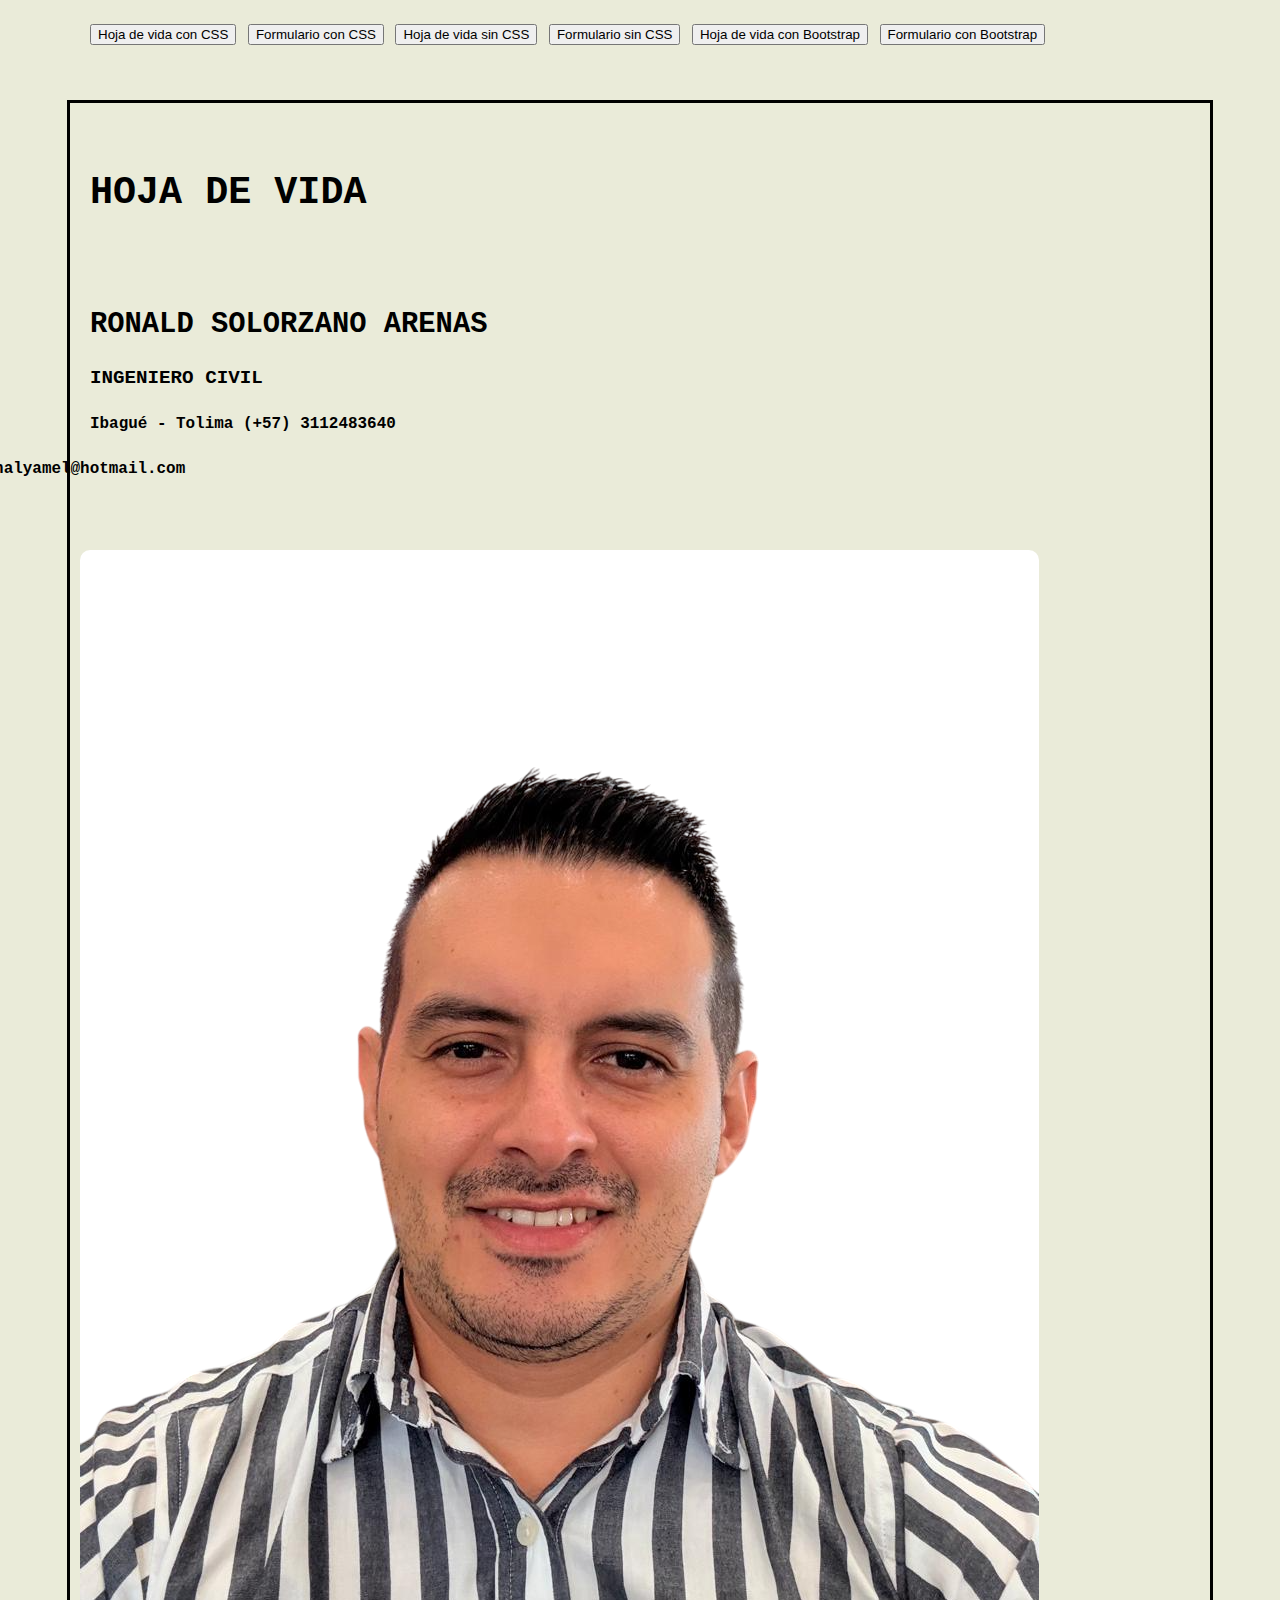
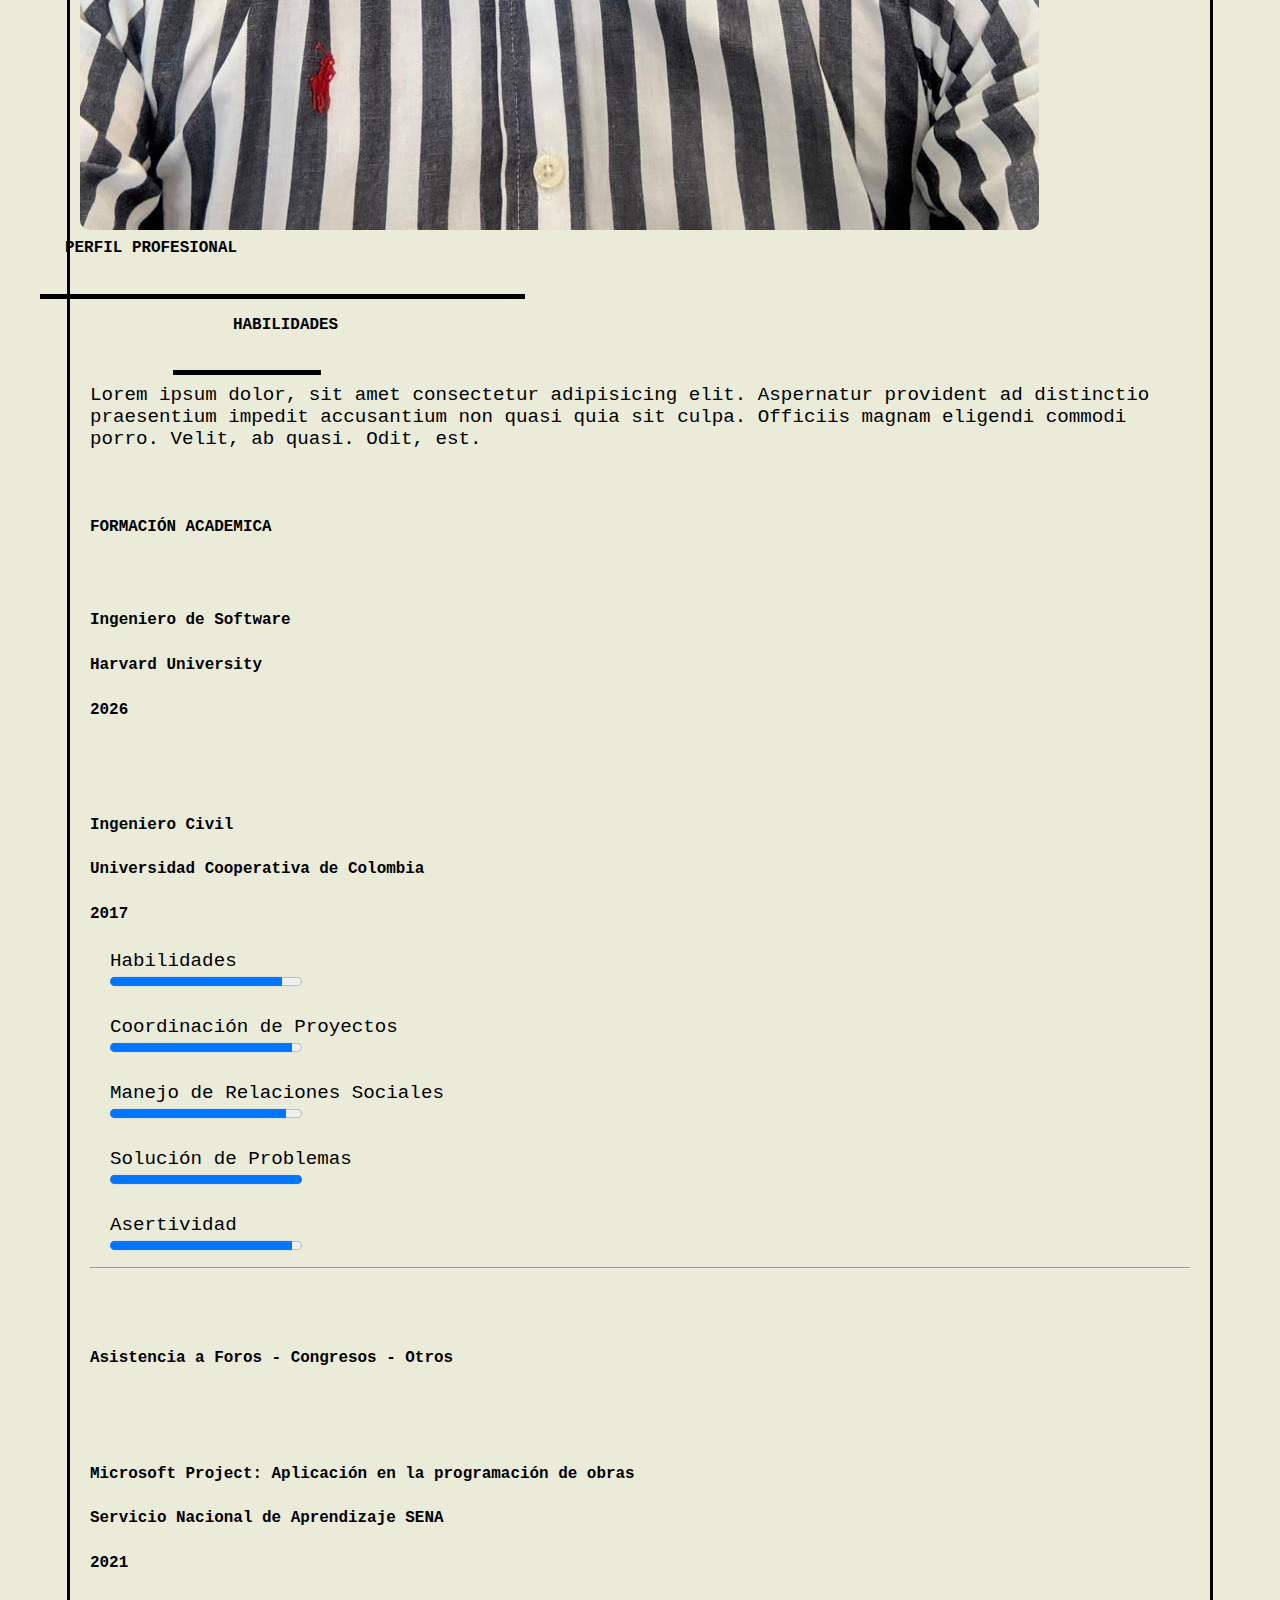
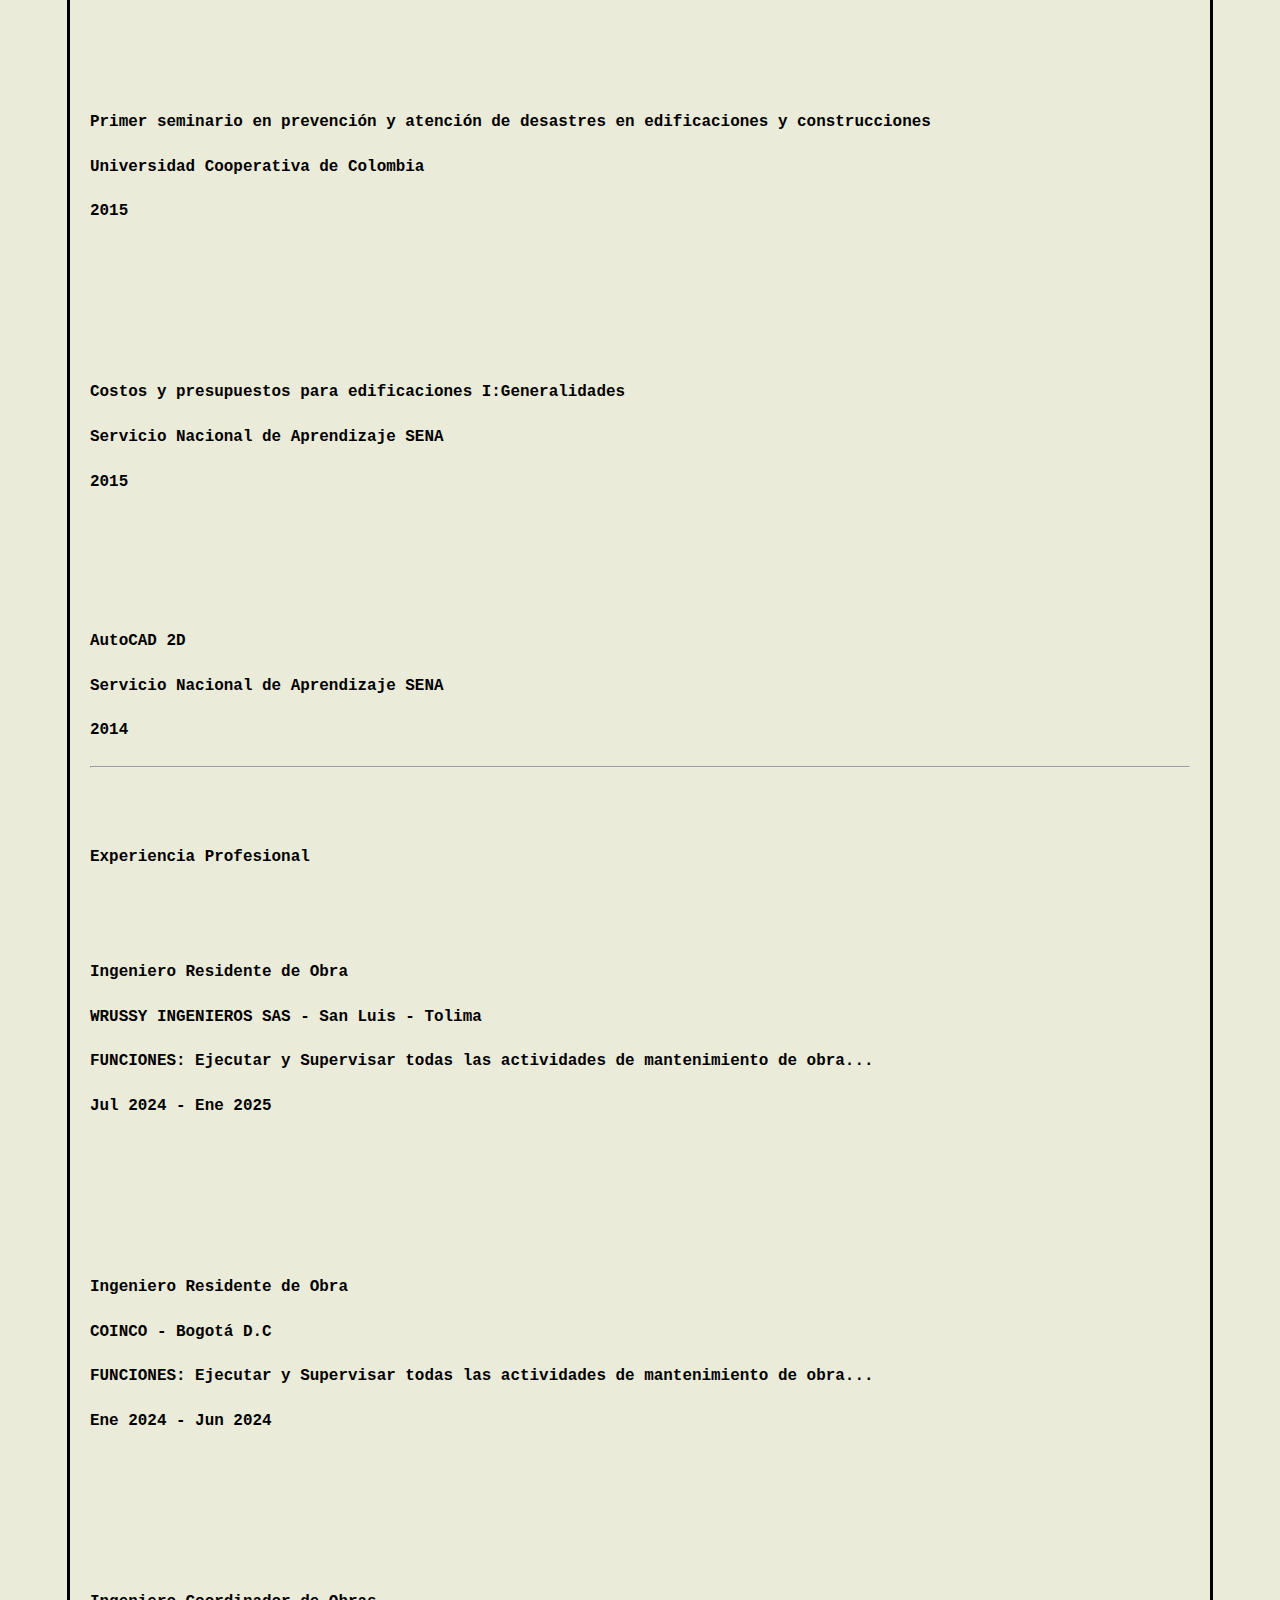
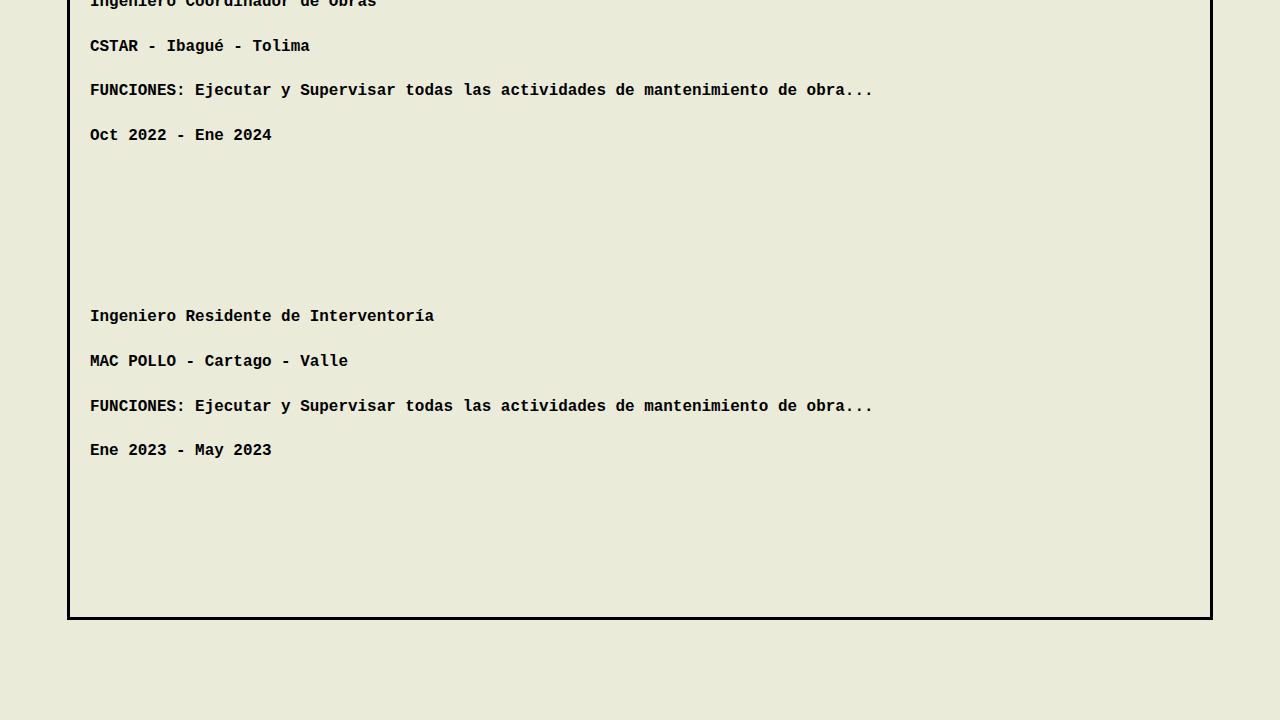
<file: hoja_de_vida/hoja_vida_bootstrap.html>
<!DOCTYPE html>
<html lang="en">
<head>
    <meta charset="UTF-8">
    <meta name="viewport" content="width=device-width, initial-scale=1.0">
    <title>Hoja de vida con bootstrap</title>
    <link href="https://cdn.jsdelivr.net/npm/bootstrap@5.3.7/dist/css/bootstrap.min.css" rel="stylesheet" integrity="sha384-LN+7fdVzj6u52u30Kp6M/trliBMCMKTyK833zpbD+pXdCLuTusPj697FH4R/5mcr" crossorigin="anonymous">
    <link rel="stylesheet" href="hv_bootstrap.css">
</head>

<body>

    <div class="container-superior">
        
        <div class="row">
            <button type="button" class="col-12 col-lg btn btn-outline-primary" onclick="location.href='hoja_de_vida.html'">Hoja de vida con CSS</button>
            <button type="button" class="col-12 col-lg btn btn-outline-secondary" onclick="location.href='formulario.html'">Formulario con CSS</button>
            <button type="button" class="col-12 col-lg btn btn-outline-success" onclick="location.href='hoja_de_vida_sin_css.html'">Hoja de vida sin CSS</button>
            <button type="button" class="col-12 col-lg btn btn-outline-danger" onclick="location.href='formulario_sin_css.html'">Formulario sin CSS</button>
            <button type="button" class="col-12 col-lg btn btn-outline-warning" onclick="location.href='hoja_vida_bootstrap.html'">Hoja de vida con Bootstrap</button>
            <button type="button" class="col-12 col-lg btn btn-outline-primary" onclick="location.href='formulario_bootstrap.html'">Formulario con Bootstrap</button>
        </div>

    </div>
    

    <div class="container mt-1">
        <div class="row">
            <div class="col-10">
                <h1><strong>HOJA DE VIDA</strong></h1>
                <br><br>
                <h2>RONALD SOLORZANO ARENAS</h2>
                <h4>INGENIERO CIVIL</h4>
                <div class="row">
                    <div class="col-7">
                        <h5>Ibagué - Tolima (+57) 3112483640</h5>
                    </div>  
                    <div class="correo col-5 text-primary">
                        <h5>ronalyamel@hotmail.com</h5>
                    </div> 
                </div>     
            </div>

            <div class="col-2">
                <img src="ronald.png" class="img-fluid rounded-start" alt="...">
            </div>
        </div>
        <br>

        <div class="container text-center">
            <div class="row">
                <div class=" perfil-profesional col-12 col-md-6 col-lg-3">
                <h5><strong>PERFIL PROFESIONAL</strong></h5> 
                </div> 
                <div class="col-12 col-md-6 col-lg-3">
                <hr class="linea-perfil"> 
                </div> 
                <div class="habilidades col-12 col-md-6 col-lg-3">
                <h5><strong>HABILIDADES</strong></h5> 
                </div> 
                <div class="col-12 col-md-6 col-lg-3">
                <hr class="linea-habilidades">
                </div>
            </div>
        </div>

        <div class="cont lect perfil pro">
            <div class="row">
                <div class="col-8 mt-5" >
                   <p>Lorem ipsum dolor, sit amet consectetur adipisicing elit. Aspernatur provident ad distinctio praesentium impedit accusantium non quasi quia sit culpa. Officiis magnam eligendi commodi porro. Velit, ab quasi. Odit, est.</p>
                   <br>
                   <h5><strong>FORMACIÓN ACADEMICA</strong></h5>
                   <br>
                     <div class="row">
                         <div class="col-10">
                             <h5>Ingeniero de Software</h5>
                             <h5 class="harvart">Harvard University</h5>
                        </div>

                         <div class="col-2 ps-5">
                            <h5>2026</h5>
                        </div>
                    </div>
                     <br><br>   
                    <div class="row">
                         <div class="col-10">
                             <h5>Ingeniero Civil</h5>
                             <h5 class="harvart">Universidad Cooperativa de Colombia</h5>
                        </div>
                         <div class="col-2 ps-5">
                            <h5>2017</h5>
                        </div>
                    </div>
                    

                </div>

                <div class="barras col-4 mt-5">
                    <div class="texto-habilidades">
                        <label for="habilidades">Habilidades</label>
                    </div>
                
                    <div class="barra-habilidades">
                        <progress value="90" max="100"></progress>
                    </div>
                    <br>
                
                    <div class="texto-coordinacion">
                        <label for="coordinacion">Coordinación de Proyectos</label>
                    </div>
                
                    <div class="barra-coordinacion">
                        <progress value="95" max="100"></progress>
                    </div>
                    <br>
                
                    <div class="texto-relaciones">
                        <label for="manejo-relaciones">Manejo de Relaciones Sociales</label>
                    </div>
                
                    <div class="barra-relaciones">
                        <progress value="92" max="100"></progress>
                    </div>
                    <br>
                
                    <div class="texto-solucion">
                        <label for="solucion-problemas">Solución de Problemas</label>
                    </div>
                
                    <div class="barra-solucion">
                        <progress value="100" max="100"></progress>
                    </div>
                    <br>
                
                    <div class="texto-asertividad">
                        <label for="asertividad">Asertividad</label>
                    </div>
                
                    <div class="barra-asertividad">
                        <progress value="95" max="100"></progress>
                    </div>

                </div>
            </div>
        </div>

        <div class="asistencia-foros">
            <div class="row">
                 <hr class="linea-foros">
                <br><br>

                 <div class="col-10">
                     <h5><strong>Asistencia a Foros - Congresos - Otros</strong></h5>
                </div>
                <br><br>


                <div class="col-10">
                     <h5>Microsoft Project: Aplicación en la programación de obras</h5>
                     <h5 class="harvart">Servicio Nacional de Aprendizaje SENA</h5>
                </div>
                 <div class="fecha-foros col-2 ps-5">
                    <h5>2021</h5>
                </div>
                <br><br><br><br> 


                <div class="col-10">
                     <h5>Primer seminario en prevención y atención de desastres en edificaciones y construcciones</h5>
                     <h5 class="harvart">Universidad Cooperativa de Colombia</h5>
                </div>
                 <div class="fecha-foros col-2 ps-5">
                    <h5>2015</h5>
                </div>
                <br><br><br><br><br>

                <div class="col-10">
                     <h5>Costos y presupuestos para edificaciones I:Generalidades</h5>
                     <h5 class="harvart">Servicio Nacional de Aprendizaje SENA</h5>
                </div>
                 <div class="fecha-foros col-2 ps-5">
                    <h5>2015</h5>
                </div>
                <br><br><br><br>

                <div class="col-10">
                     <h5>AutoCAD 2D</h5>
                     <h5 class="harvart">Servicio Nacional de Aprendizaje SENA</h5>
                </div>
                 <div class="fecha-foros col-2 ps-5">
                    <h5>2014</h5>
                </div>
            </div>
        </div>

         <div class="experiencia">
            <div class="row">
                 <hr class="linea-experiencia">
                <br><br>

                 <div class="col-10">
                     <h5><strong>Experiencia Profesional</strong></h5>
                </div>
                <br><br>


                <div class="col-8">
                     <h5><strong>Ingeniero Residente de Obra</strong></h5>
                     <h5 class="empresa">WRUSSY INGENIEROS SAS - San Luis - Tolima</h5>
                     <h5 class="funciones">FUNCIONES: Ejecutar y Supervisar todas las actividades de mantenimiento de obra...</h5>
                </div>
                 <div class="fecha-experiencia col-4 ps-5">
                    <h5>Jul 2024 - Ene 2025</h5>
                </div>
                <br><br><br><br><br>

                <div class="col-8">
                     <h5><strong>Ingeniero Residente de Obra</strong></h5>
                     <h5 class="empresa">COINCO - Bogotá D.C</h5>
                     <h5 class="funciones">FUNCIONES: Ejecutar y Supervisar todas las actividades de mantenimiento de obra...</h5>
                </div>
                 <div class="fecha-experiencia col-4 ps-5">
                    <h5>Ene 2024 - Jun 2024</h5>
                </div>
                <br><br><br><br><br>

                <div class="col-8">
                     <h5><strong>Ingeniero Coordinador de Obras</strong></h5>
                     <h5 class="empresa">CSTAR - Ibagué - Tolima</h5>
                     <h5 class="funciones">FUNCIONES: Ejecutar y Supervisar todas las actividades de mantenimiento de obra...</h5>
                </div>
                 <div class="fecha-experiencia col-4 ps-5">
                    <h5>Oct 2022 - Ene 2024</h5>
                </div>
                <br><br><br><br><br>

                <div class="col-8">
                     <h5><strong>Ingeniero Residente de Interventoría</strong></h5>
                     <h5 class="empresa">MAC POLLO - Cartago - Valle</h5>
                     <h5 class="funciones">FUNCIONES: Ejecutar y Supervisar todas las actividades de mantenimiento de obra...</h5>
                </div>
                 <div class="fecha-experiencia col-4 ps-5">
                    <h5>Ene 2023 - May 2023</h5>
                </div>
                <br><br><br><br><br>


               
            </div>
        </div>

    </div> 
    <script src="https://cdn.jsdelivr.net/npm/bootstrap@5.3.7/dist/js/bootstrap.bundle.min.js" integrity="sha384-ndDqU0Gzau9qJ1lfW4pNLlhNTkCfHzAVBReH9diLvGRem5+R9g2FzA8ZGN954O5Q" crossorigin="anonymous"></script> 
</body>
</html>
</file>
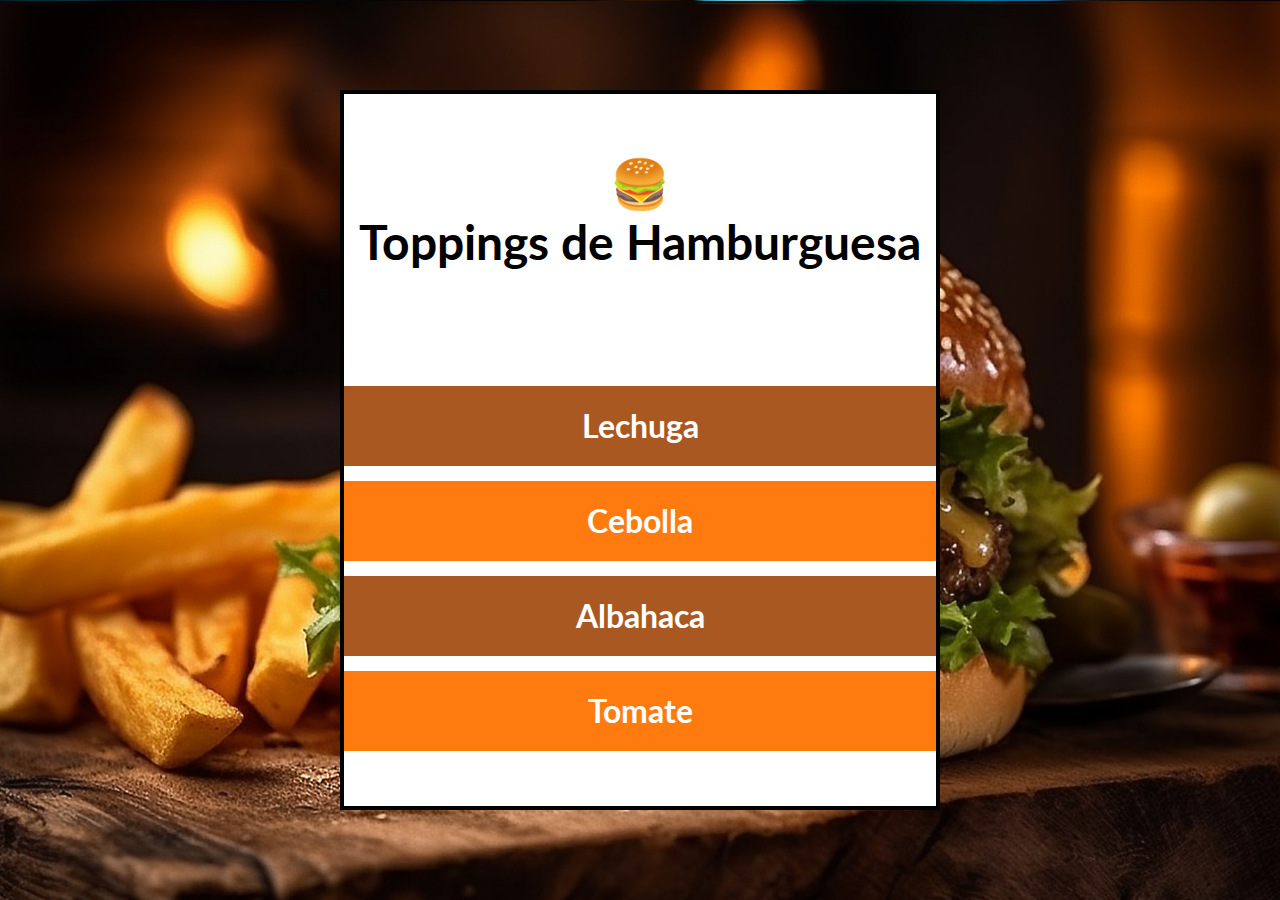
<file: mis_toppings/mis_toppings.html>
<!DOCTYPE html>
<html lang="en">
<head>
    <meta charset="UTF-8">
    <meta name="viewport" content="width=device-width, initial-scale=1.0">
    <link rel="preconnect" href="https://fonts.googleapis.com">
    <link rel="preconnect" href="https://fonts.gstatic.com" crossorigin>
    <link href="https://fonts.googleapis.com/css2?family=Lato:ital,wght@0,100;0,300;0,400;0,700;0,900;1,100;1,300;1,400;1,700;1,900&display=swap" rel="stylesheet">
    <link rel="stylesheet" href="topping.css">
    <link rel="icon" type="image/png" href="imagenes/iconohamburguesa.png">
    <title>Mis Toppings</title>
</head>
<body>
    <div id="contenedor">
        <h1 id="titulo">🍔<br>Toppings de Hamburguesa</h1>
        <ul id="lista-toppings">
            <li class="topping fondo-marron" id="Lechuga">Lechuga</li>
            <li class="topping fondo-naranja">Cebolla</li>
            <li class="topping fondo-marron" id="Albahaca">Albahaca</li>
            <li class="topping fondo-naranja">Tomate</li>
        </ul> 
    </div>
    <script src="topping.js"></script>
</body>
</html>
</file>
<file: calculadora/Styles.css>
body{
    background: linear-gradient(to right, blue, black);
}



.contenedor{
    margin: 30vh auto;
    border: 4px solid black;
    max-width: 412px;
    display: flex;
    flex-wrap: wrap;
    
}

.display{
    max-width: 100%;
    max-height: 100%;
    height: 110px;
    background-color: black;
    
      
}

#resultado{
    border: 0;
    width: 100%;
    height: 104px;
    background-color: white;
    border-radius: 10px;
    text-align: right;   
    font-family: Georgia, 'Times New Roman', Times, serif;
    font-size: 2.5rem;     
    padding: 10px;       
    box-sizing: border-box;
}



.botones{
    background-color: rgb(5, 5, 5);
}


.operador{
    width: 100px;
    height: 100px;
    line-height: 100px;
    text-align: center;
    color: black;
    background-color: rgb(175, 153, 153);
    border-top: 0;
    font-size: 20px;
    position: relative;
    top: 3px;
}

.numero{
    width: 100px;
    height: 100px;
    line-height: 100px;
    text-align: center;
    color: black;
    border-top: 0;
}

#igual{
    width: 204px;
    background-color: blue;
    position: relative;
    top: 3px;

}
</file>
<file: hoja_de_vida/estilos.css>
body{
    background-color: rgb(234, 235, 217);
    font-family: roboto,'Courier New', Courier, monospace;
    font-size: 1.2em;
    max-width: 950px;
    margin: 100px auto;
    border: 3px solid black;
    padding: 20px;
    
}

h1 {
    font-size: 32px;
    color: #050404;
    border-bottom: 3px solid #868686;
    padding-bottom: 10px;
}


label {color: rgb(0, 0, 0);    
}

#linea{
    color: #949b93;
    position: relative;
    left: 140px;
    bottom: 66px;
}


#linea2{
    color: #949b93;
    position: relative;
    left: 323px;
    bottom: 108px;
}

.perfil {
    display: flex;
    justify-content: space-between;
    align-items: flex-start;
    gap: 20px;
    margin-top: 20px;
    margin-bottom: 30px;
    flex-direction: row-reverse; /* <-- Esto pone la imagen a la derecha */
}



.perfil-profesional{
    position: relative;
    top: 13px;
}

.contenido{
    position: relative;
    margin-right: 344px;
    top: 10px;
    text-align: justify;
}



.habilidades{
    position: relative;
    bottom: 17px;
    left: 660px;
}

#linea-foto{
width: 397px ;
height: 3px;
background-color: #868686;
position: relative;
left: 210px;

}

#linea-foto2{
width: 150px ;
height: 3px;
background-color: #868686;
position: relative;
left: 800px;
bottom: 3px;
}



.barras {
  position: absolute;
  top: 650px;
  right: 223px;

}


#linea-formacion{
width: 400px;
height: 3px;
background-color: #868686;
position: relative;
left: 210px;
bottom: 57px;
}

#linea-experiencia{
width: 627px;
height: 3px;
background-color: #868686;
position: relative;
left: 320px;
bottom: 40px;
}

.subtitulos-azules{
    color: rgb(43, 49, 131);

}
  
.año-2026{
    position: relative;
    left: 373px;
    top: 4px;
    color: #868686;    
}

.año-2017{
    position: relative;
    left: 438px;
    top: 3px;
    color: #868686;
}

#linea-foros{
width: 602px;
height: 3px;
background-color: #868686;
position: relative;
left: 350px;
bottom: 11px;
}

.año-2021{
    position: relative;
    left: 410px;
    top: 1px;
    color: #868686;    
}

.año-2015{
    position: relative;
    left: 132px;
    top: 1px;
    color: #868686;

}

.año-2015-costos{
    position: relative;
    left: 410px;
    top: 1px;
    color: #868686;

}


.año-2014{
    position: relative;
    left: 795px;
    top: 1px;
    color: #868686;

}


/* EXPERIENCIA PROFESIONAL*/

.experiencia-profesional {
  margin-bottom: 40px;
}

.item-experiencia {
  margin-bottom: 30px;
}

.titulo-fecha {
  display: flex;
  justify-content: space-between;
  align-items: center;
  font-weight: bold;
}

.titulo-cargo {
  font-weight: bold;
}

.fecha {
  text-align: right;
  color: #555;
  font-weight: normal;
}

.subtitulos-azules {
  color: #0056b3;
  font-weight: bold;
  margin: 5px 0;
}


/* BOTONES SUPERIORES */

.botones {
    position: relative;
    display: flex;
    justify-content: center; 
    gap: 10px; 
    padding: 10px;
    bottom: 100px;
    
}

.boton {
    text-decoration: none;
    padding: 10px 15px;
    background-color: #007BFF; 
    color: white;
    border-radius: 5px;
    font-family: 'Roboto', sans-serif;
    font-size: 14px;
    transition: background-color 0.3s;
    white-space: nowrap;
}

.boton:hover {
    background-color: #0056b3;
}
</file>
<file: input_color_RGB/styles.css>
/* Estilos Generales */


body{
    height: 100vh;
    display: flex;
    justify-content: center;
    align-items: center;
    text-align: center;
    background-color: rgb(23, 41, 56);
}

/* Contenedores */

.contenedor-principal {
    width: 50%;
    max-width: 600px;
    min-height: 350px;
    display: flex;
    flex-wrap: wrap;
    justify-content: center;
    align-items: center;
    background-color:rgb(145, 255, 1);
    border-radius: 50px;
}

/* colores RGB */

.color{
    padding: 20px;
    margin: 10px;
    font-size: 2em;
    font-weight: bold;
    font-family: Georgia, 'Times New Roman', Times, serif;
    flex-direction: column;
    justify-content: space-around;
    align-items: center;
}

label, p {
    margin: 20px;
}
</file>
<file: hoja_de_vida/formulario.css>
body{
    background-color: rgb(234, 235, 217);
    font-family: roboto,'Courier New', Courier, monospace;
    font-size: 1.2em;
    max-width: 950px;
    margin: 100px auto;
    border: 3px solid black;
    padding: 20px;
   
}


    .formulario h2 {
      text-align: center;
      margin-bottom: 20px;
    }

    

    input[type="text"],
    input[type="email"],
    input[type="tel"],

    textarea, select {
      width: 100%;
      padding: 10px;
      margin-top: 5px;
      border: 1px solid #ccc;
      border-radius: 4px;
      box-sizing: border-box;
    
    }

    
    input[type="submit"] {
      background-color: #2512d4;
      color: white;
      padding: 12px;
      margin-top: 2px;
      border: none;
      border-radius: 10px;
      cursor: pointer;
      width: 100%;
    }

    input[type="submit"]:hover {
      background-color: #990ef5;
    }

    /* BOTONES SUPERIORES */

.botones {
    position: relative;
    display: flex;
    justify-content: center; 
    gap: 10px; 
    padding: 10px;
    bottom: 100px;
    
}

.boton {
    text-decoration: none;
    padding: 10px 15px;
    background-color: #007BFF; 
    color: white;
    border-radius: 5px;
    font-family: 'Roboto', sans-serif;
    font-size: 14px;
    transition: background-color 0.3s;
    white-space: nowrap;
}

.boton:hover {
    background-color: #0056b3;
}
</file>
<file: mis_toppings/topping.css>
* {
    margin: 0;
    padding: 0;
    box-sizing: border-box;
    font-family: 'Lato', sans-serif;
}


body {
    display: flex;
    justify-content: center;
    align-items: center;
    min-height: 100vh;        /* que ocupe toda la pantalla */
    width: 100vw;             /* ancho completo */
    text-align: center;
    background: url(imagenes/hamburguesa.jpg) no-repeat center center/cover;
    
}

/* CONTENIDO */

#contenedor{
    display: flex;
    flex-wrap: wrap;
    justify-content: center;
    align-items: center;
    min-height: 80vh;
    width: 80vh;
    max-width: 600px;
    background-color: white;
    border: 4px solid black;
}

h1{
    font-size: 3rem;
    width: 100%;
    margin: 20px 10px;
}

ul{
    width: 100%;
    height: 100%;
}





.topping{
    font-size: 2rem;
    font-weight: bold;
    color: white;
    display: flex;
    flex-wrap: wrap;
    justify-content: center;
    align-items: center;
    width: 100%;
    height: 80px;
    margin: 15px 0;
}

.fondo-marron{
    background-color: #aa5822;  
}

.fondo-naranja{
    background-color: #ff7b0f;
}
</file>
